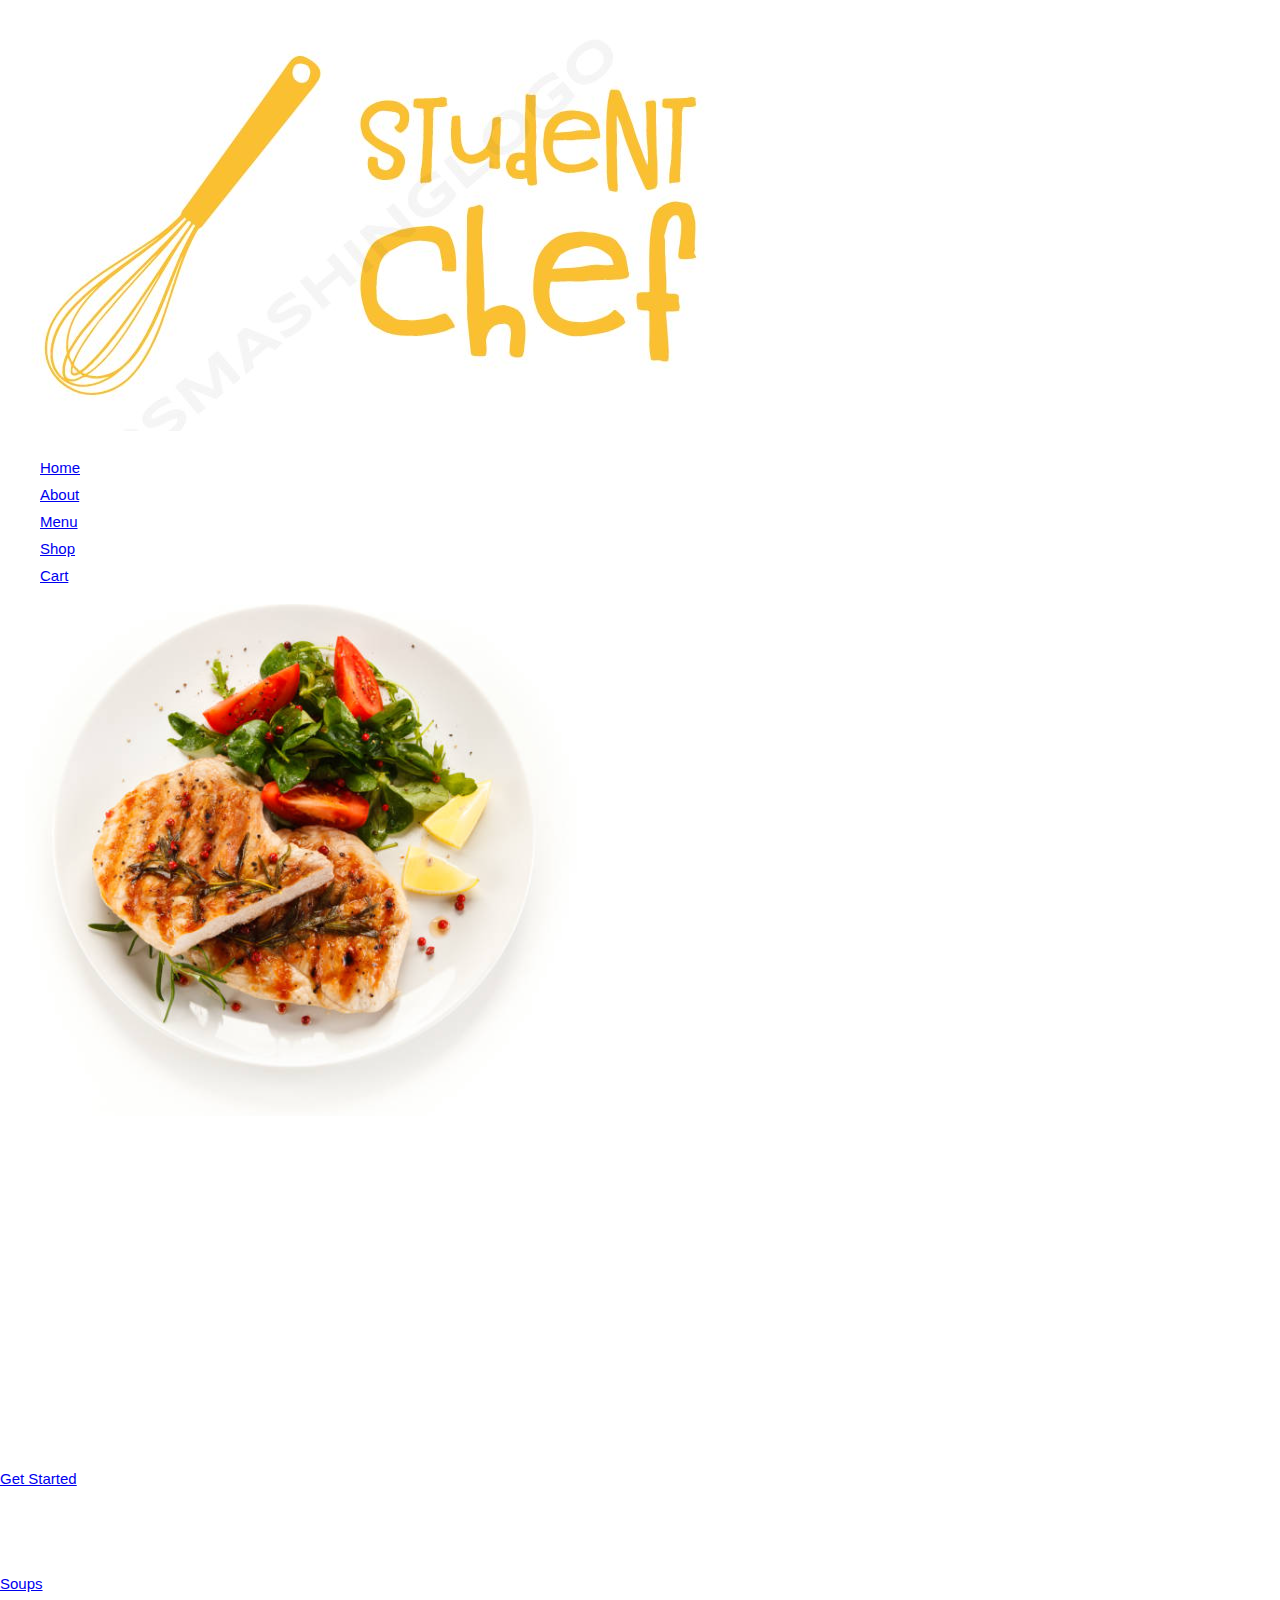
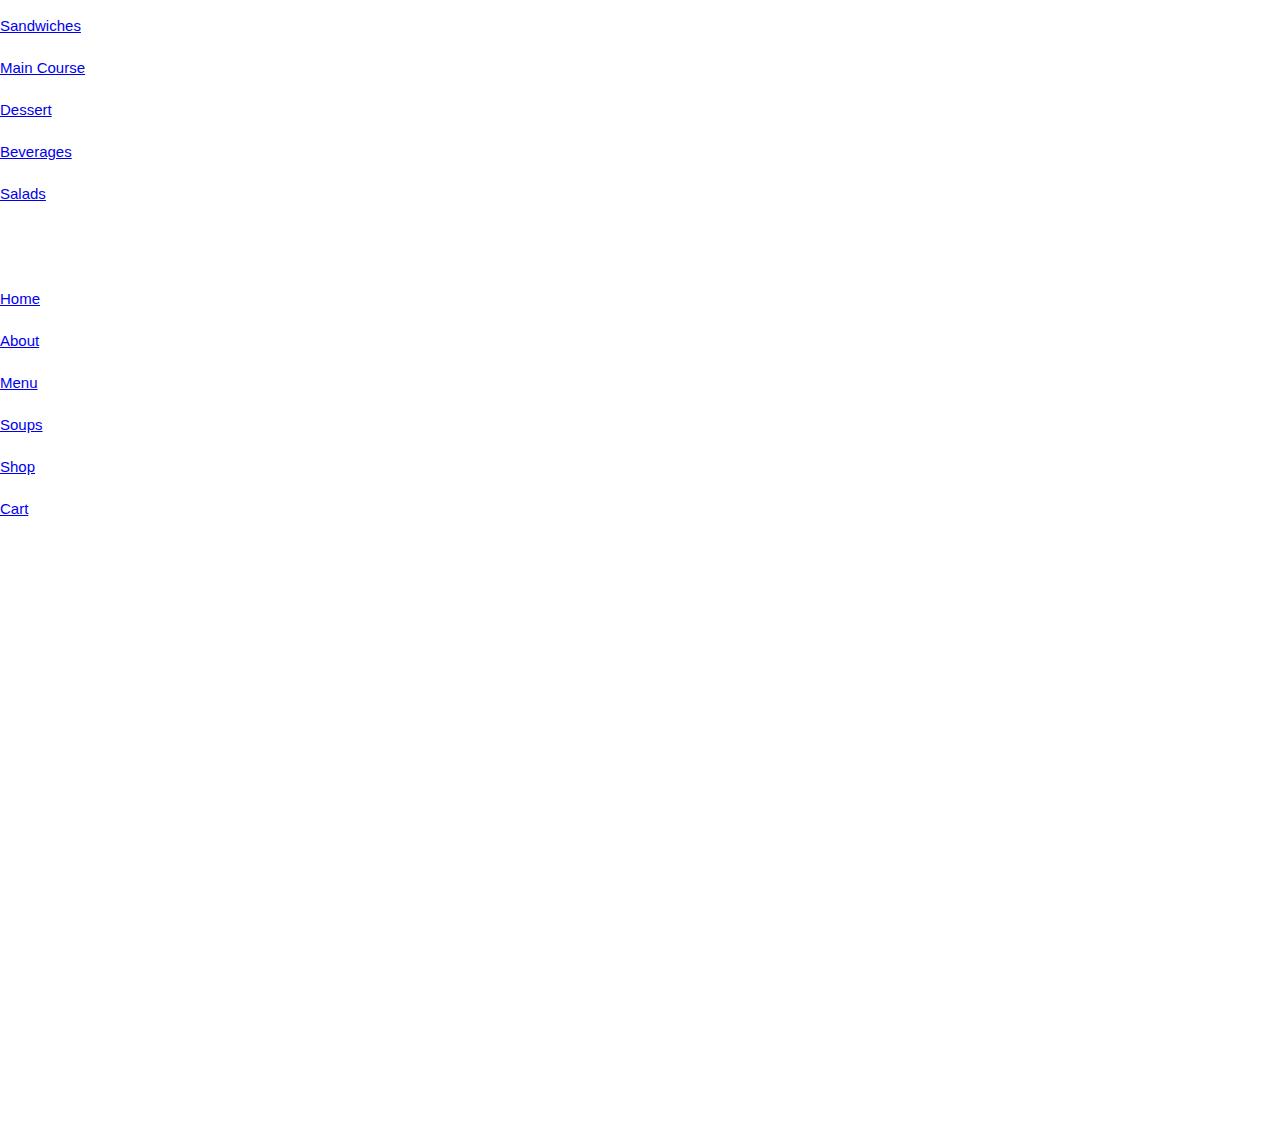
<file: about.html>
<!DOCTYPE html>
<html lang="en">
<head>
    <meta charset="UTF-8">
    <meta http-equiv="X-UA-Compatible" content="IE=edge">
    <meta name="viewport" content="width=device-width, initial-scale=1.0">
    <title>About</title>
    <link rel="stylesheet" href="style.css">
    <link rel="stylesheet" href="https://cdnjs.cloudflare.com/ajax/libs/font-awesome/6.1.1/css/all.min.css" integrity="sha512-KfkfwYDsLkIlwQp6LFnl8zNdLGxu9YAA1QvwINks4PhcElQSvqcyVLLD9aMhXd13uQjoXtEKNosOWaZqXgel0g==" crossorigin="anonymous" referrerpolicy="no-referrer" />
</head>
<body>
    <section id="Home">
        <nav>
            <div class="logo">
                <a href="index.html"><img src="image/logo.JPG"></a>
            </div>

            <ul>
                <li><a href="index.html">Home</a></li>
                <li><a href="about.html">About</a></li>
                <li><a href="categories.html">Menu</a></li>
                
                <li><a href="Shop.html">Shop</a></li>
                <li><a href="Checkout.html">Cart</a></li>
            </ul>

            <div class="icon">
                <a href="https://google.com/"><i class="fa-solid fa-magnifying-glass"></i></a>
                <a href="https://youtube.com/"><i class="fa-solid fa-heart"></i></a>
                <a href="Checkout.html"><i class="fa-solid fa-cart-shopping"></i></a>
            </div>
        </nav>
    </section>           

    <div class="about" id="About">
        <div class="about_main">

            <div class="image" style="padding-left: 10px;">
                <img src="image/Food-Plate.png">
            </div>

            <div class="about_text">
                <h1><span>About</span>Us</h1>
                <h3>Why Choose us?</h3>
                <p style="padding-right: 70px;">
                    While it may be tempting to live on junk food or grab a takeaway, it's important to stay healthy as a student. Not only will this keep you in tip top condition for studying and attending lectures, but will help your bank balance too!
<br><br>
                    Cooking meals from scratch every day might seem like a chore, but it doesn't have to be this way - just take a look at our student recipes guide, which has lots of ideas of quick, healthy meals that will keep you going throughout the day.<br><br>This doesn't mean you can't treat yourself to a meal out now and again, but is the best option in the long run.
                </p>
            </div>

        </div>

        <a href="categories.html" class="about_btn">Get Started</a>

    </div>
    

    <footer>
        <div class="footer_main">

            <div class="footer_tag">
                <h2>Menu</h2>
                <p><a href="soups.html">Soups</a></p>
                <p><a href="soups.html">Sandwiches</a></p>
                <p><a href="soups.html">Main Course</a></p>
                <p><a href="soups.html">Dessert</a></p>
                <p><a href="soups.html">Beverages</a></p>
                <p><a href="soups.html">Salads</a></p>
            </div>

            <div class="footer_tag">
                <h2>Quick Link</h2>
                <p><a href="index.html">Home</a></p>
                <p><a href="about.html">About</a></p>
                <p><a href="categories.html">Menu</a></p>
                <p><a href="soups.html">Soups</a></p>
                <p><a href="shop.html">Shop</a></p>
                <p><a href="Checkout.html">Cart</a></p>
            </div>

            <div class="footer_tag">
                <h2>Contact</h2>
                <p>+94 12 3456 789</p>
                <p>+94 25 5568456</p>
                <p>Tanu@gmail.com</p>
                <p>studentchef@gmail.com</p>
            </div>

            <div class="footer_tag">
                <h2>Shop</h2>
                <p>Cookbooks</p>
                <p>Mixers</p>
                <p>Spatula Sets</p>
                <p>Aprons</p>
            </div>

            <div class="footer_tag">
                <h2>Follows</h2>
                <a href="https://facebbok.com/"> <i class="fa-brands fa-facebook-f"></i></a>
                <a href="https://instagram.com/"><i class="fa-brands fa-instagram"></i></a>
                <a href="https://twitter.com/"><i class="fa-brands fa-twitter"></i></a>
                <a href="https://patreon.com/"><i class="fa-brands fa-patreon"></i></a>
            </div>
            <br>
            <br>
            <br>
</div></footer>


</body>
</html>
</file>
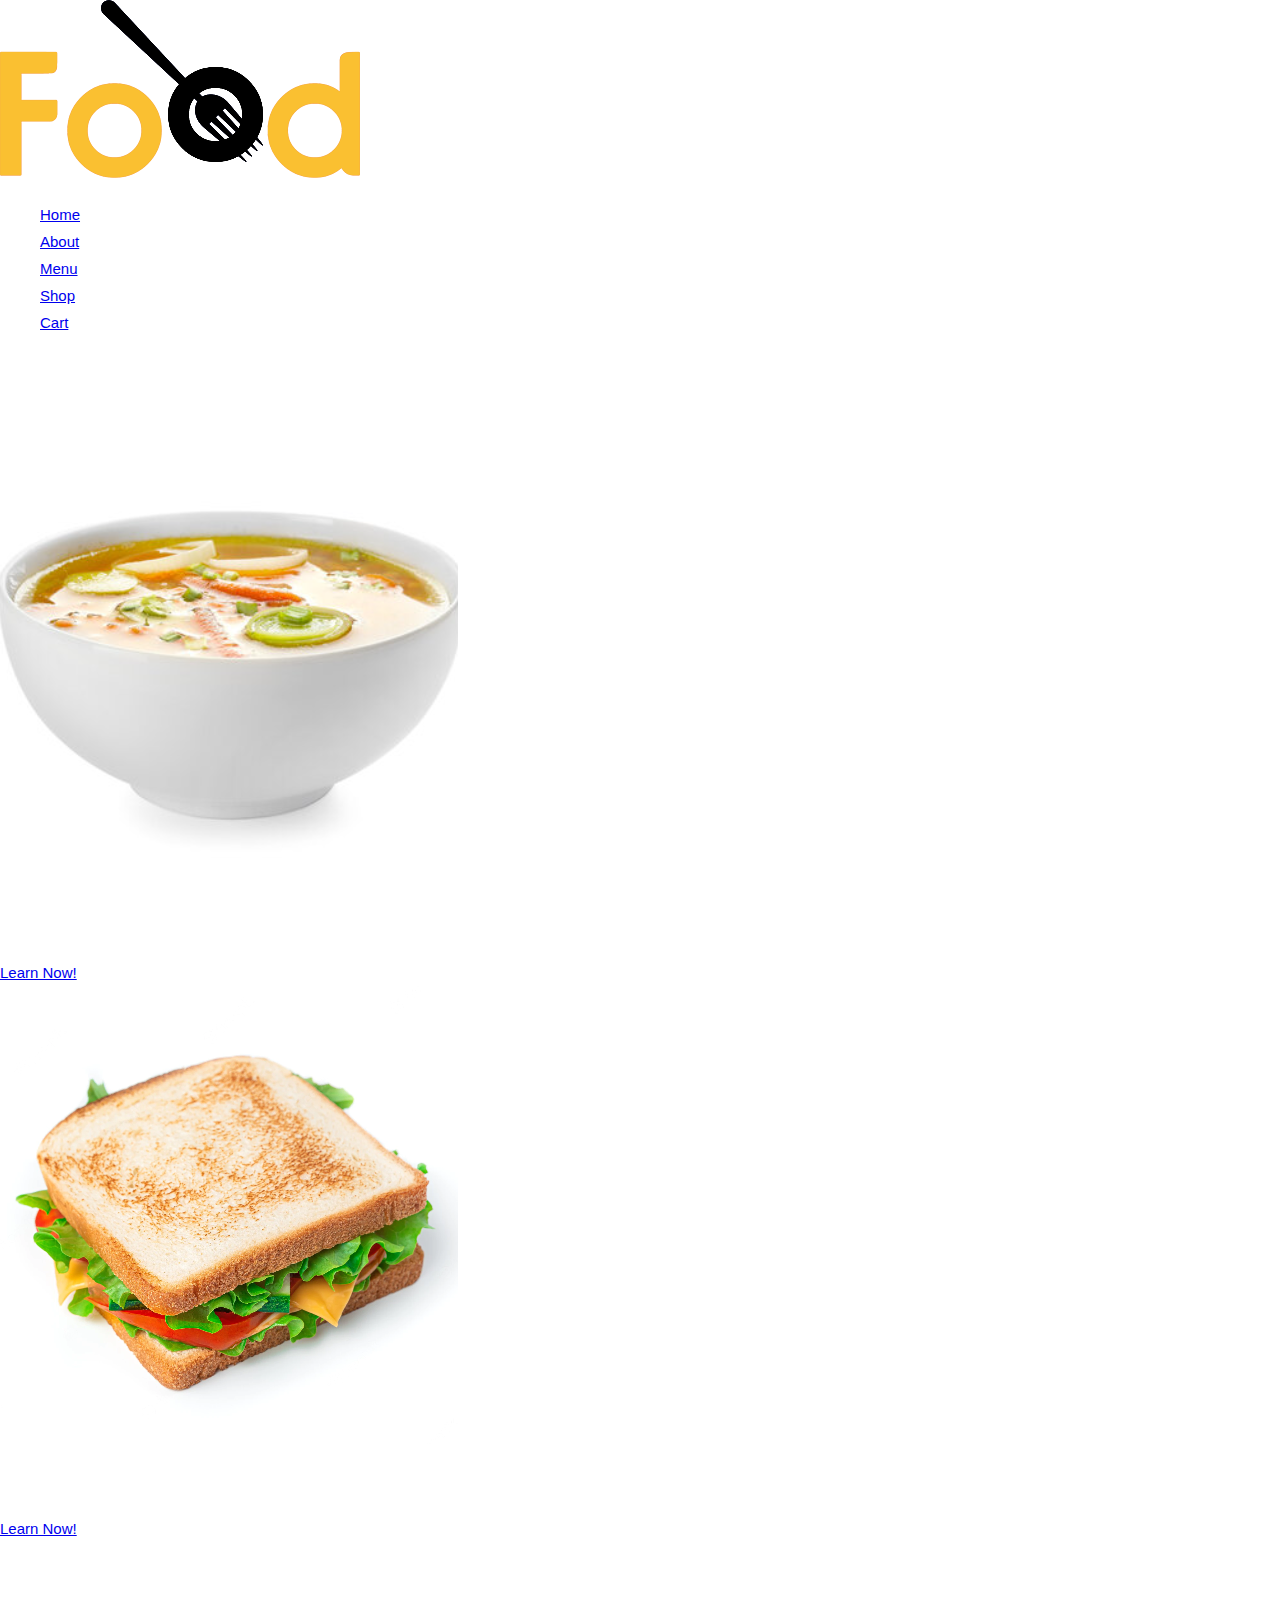
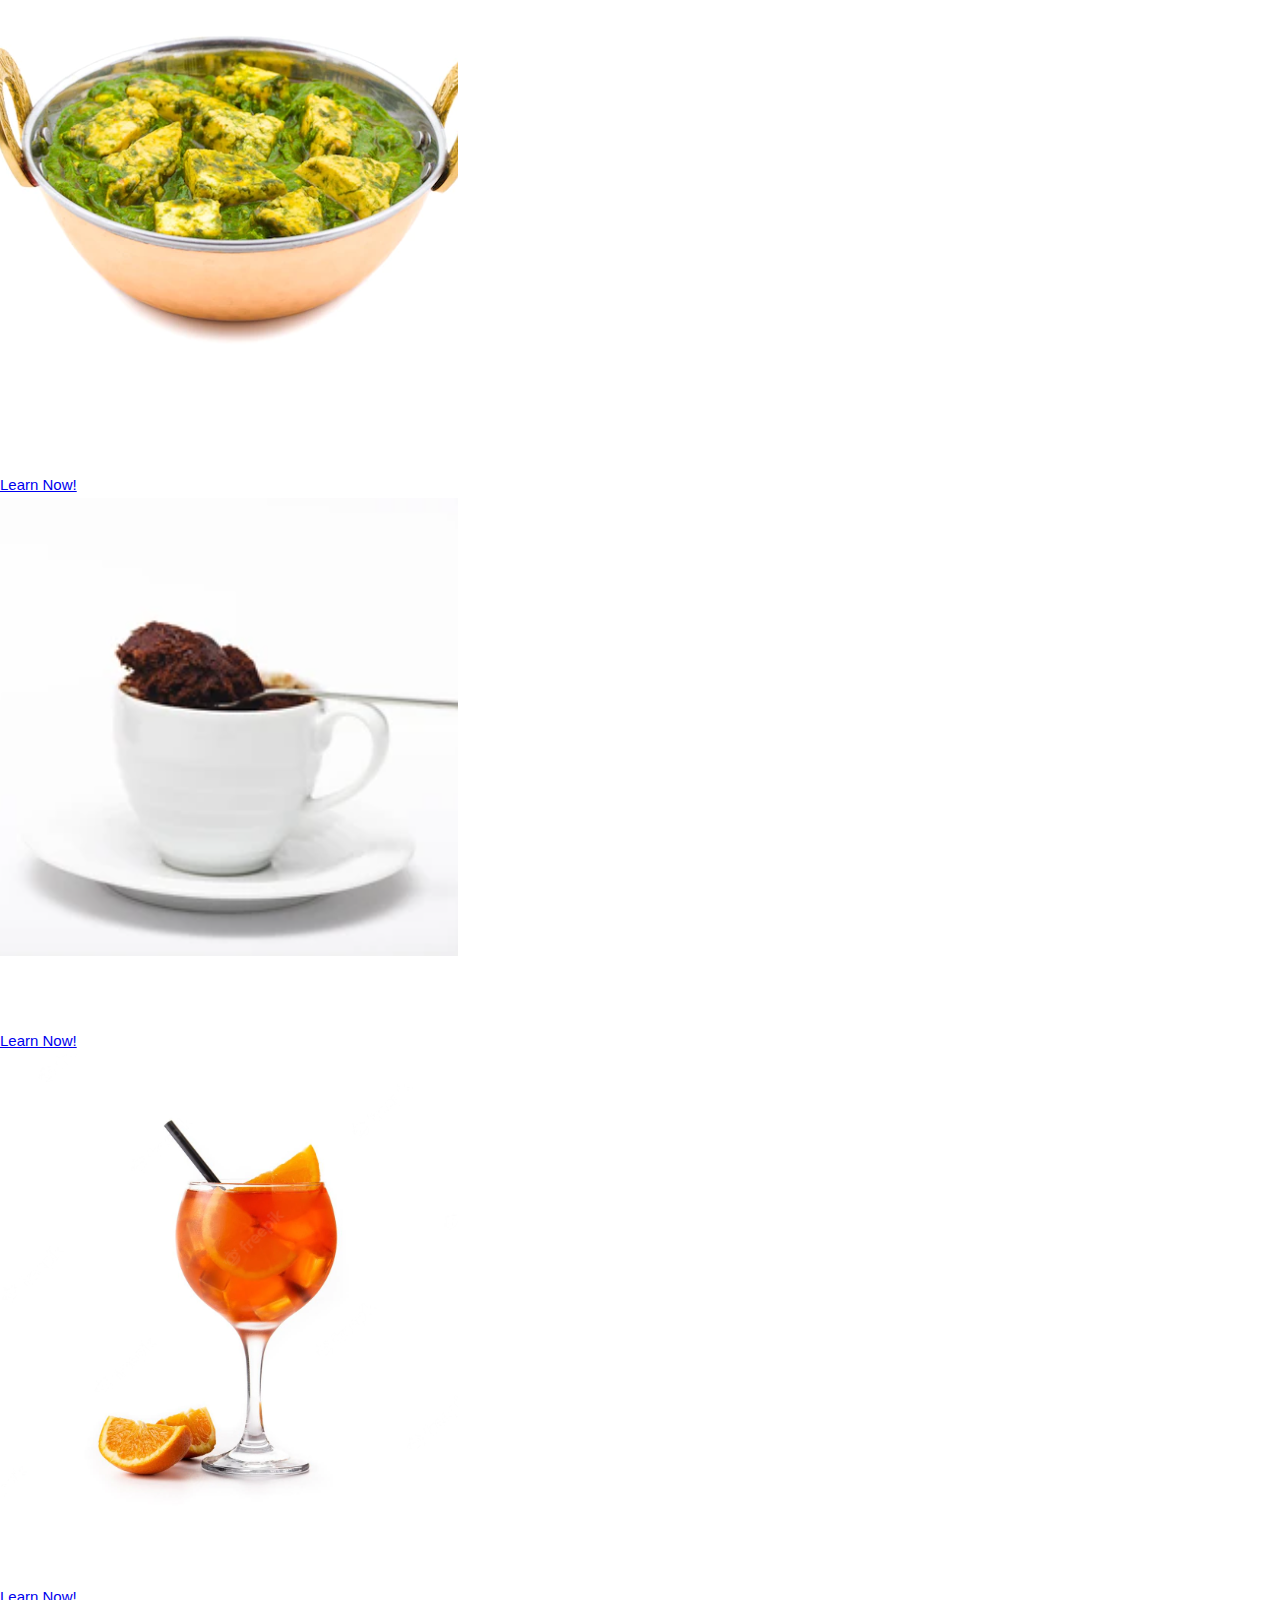
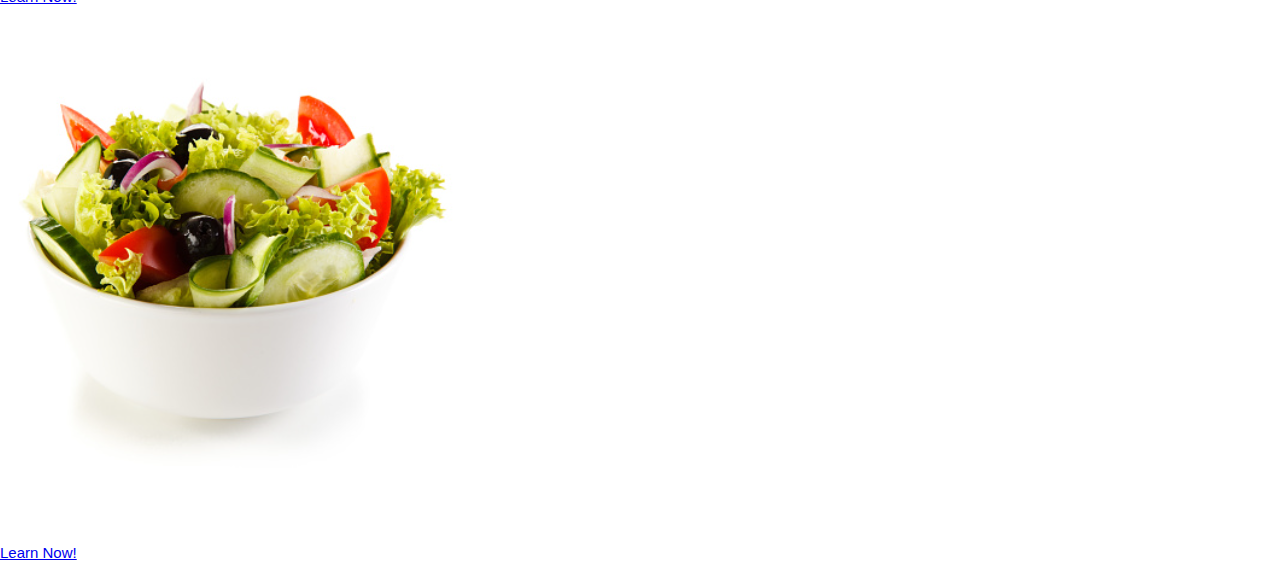
<file: categories.html>
<!DOCTYPE html>
<html lang="en">
<head>
    <meta charset="UTF-8">
    <meta http-equiv="X-UA-Compatible" content="IE=edge">
    <meta name="viewport" content="width=device-width, initial-scale=1.0">
    <title>Food Website</title>
    <link rel="stylesheet" href="style.css">
    <link rel="stylesheet" href="https://cdnjs.cloudflare.com/ajax/libs/font-awesome/6.1.1/css/all.min.css" integrity="sha512-KfkfwYDsLkIlwQp6LFnl8zNdLGxu9YAA1QvwINks4PhcElQSvqcyVLLD9aMhXd13uQjoXtEKNosOWaZqXgel0g==" crossorigin="anonymous" referrerpolicy="no-referrer" />
    
</head>
<body>

    <section id="Home">
        <nav>
            <div class="logo">
                <img src="image/logo.png">
            </div>

            <ul>
                <li><a href="index.html">Home</a></li>
                <li><a href="about.html">About</a></li>
                <li><a href="categories.html">Menu</a></li>
                <li><a href="Shop.html">Shop</a></li>
                <li><a href="Checkout.html">Cart</a></li>

            </ul>

            <div class="icon">
                <a href="https://google.com/"><i class="fa-solid fa-magnifying-glass"></i></a>
                <a href="https://youtube.com/"><i class="fa-solid fa-heart"></i></a>
                <a href="Checkout.html"><i class="fa-solid fa-cart-shopping"></i></a>
            </div>

        </nav>


    <div class="gallary" id="Gallary">
        <h1>Our<span>Menu</span></h1>

        <div class="gallary_image_box">
            <div class="gallary_image">
                <img src="image/gallary_1.jpg">

                <h3>Soups</h3>
                
                <a href="soups.html" class="gallary_btn">Learn Now!</a>
            </div>

            <div class="gallary_image">
                <img src="image/gallary_2.jpg">

                <h3>Sandwiches</h3>
                
                <a href="soups.html" class="gallary_btn">Learn Now!</a>
            </div>

            <div class="gallary_image">
                <img src="image/gallary_3.jpg">

                <h3>Main Course</h3>
                
                <a href="soups.html" class="gallary_btn">Learn Now!</a>
            </div>

            <div class="gallary_image">
                <img src="image/gallary_4.jpg">

                <h3>Dessert</h3>
               
                <a href="soups.html" class="gallary_btn">Learn Now!</a>
            </div>

            <div class="gallary_image">
                <img src="image/gallary_5.jpg">

                <h3>Bevrages</h3>
                
                <a href="soups.html" class="gallary_btn">Learn Now!</a>
            </div>

            <div class="gallary_image">
                <img src="image/gallary_6.jpg">

                <h3>Salads</h3>
                
                <a href="soups.html" class="gallary_btn">Learn Now!</a>
            </div>

        </div>

    </div>

   


</body>
</html>
</file>
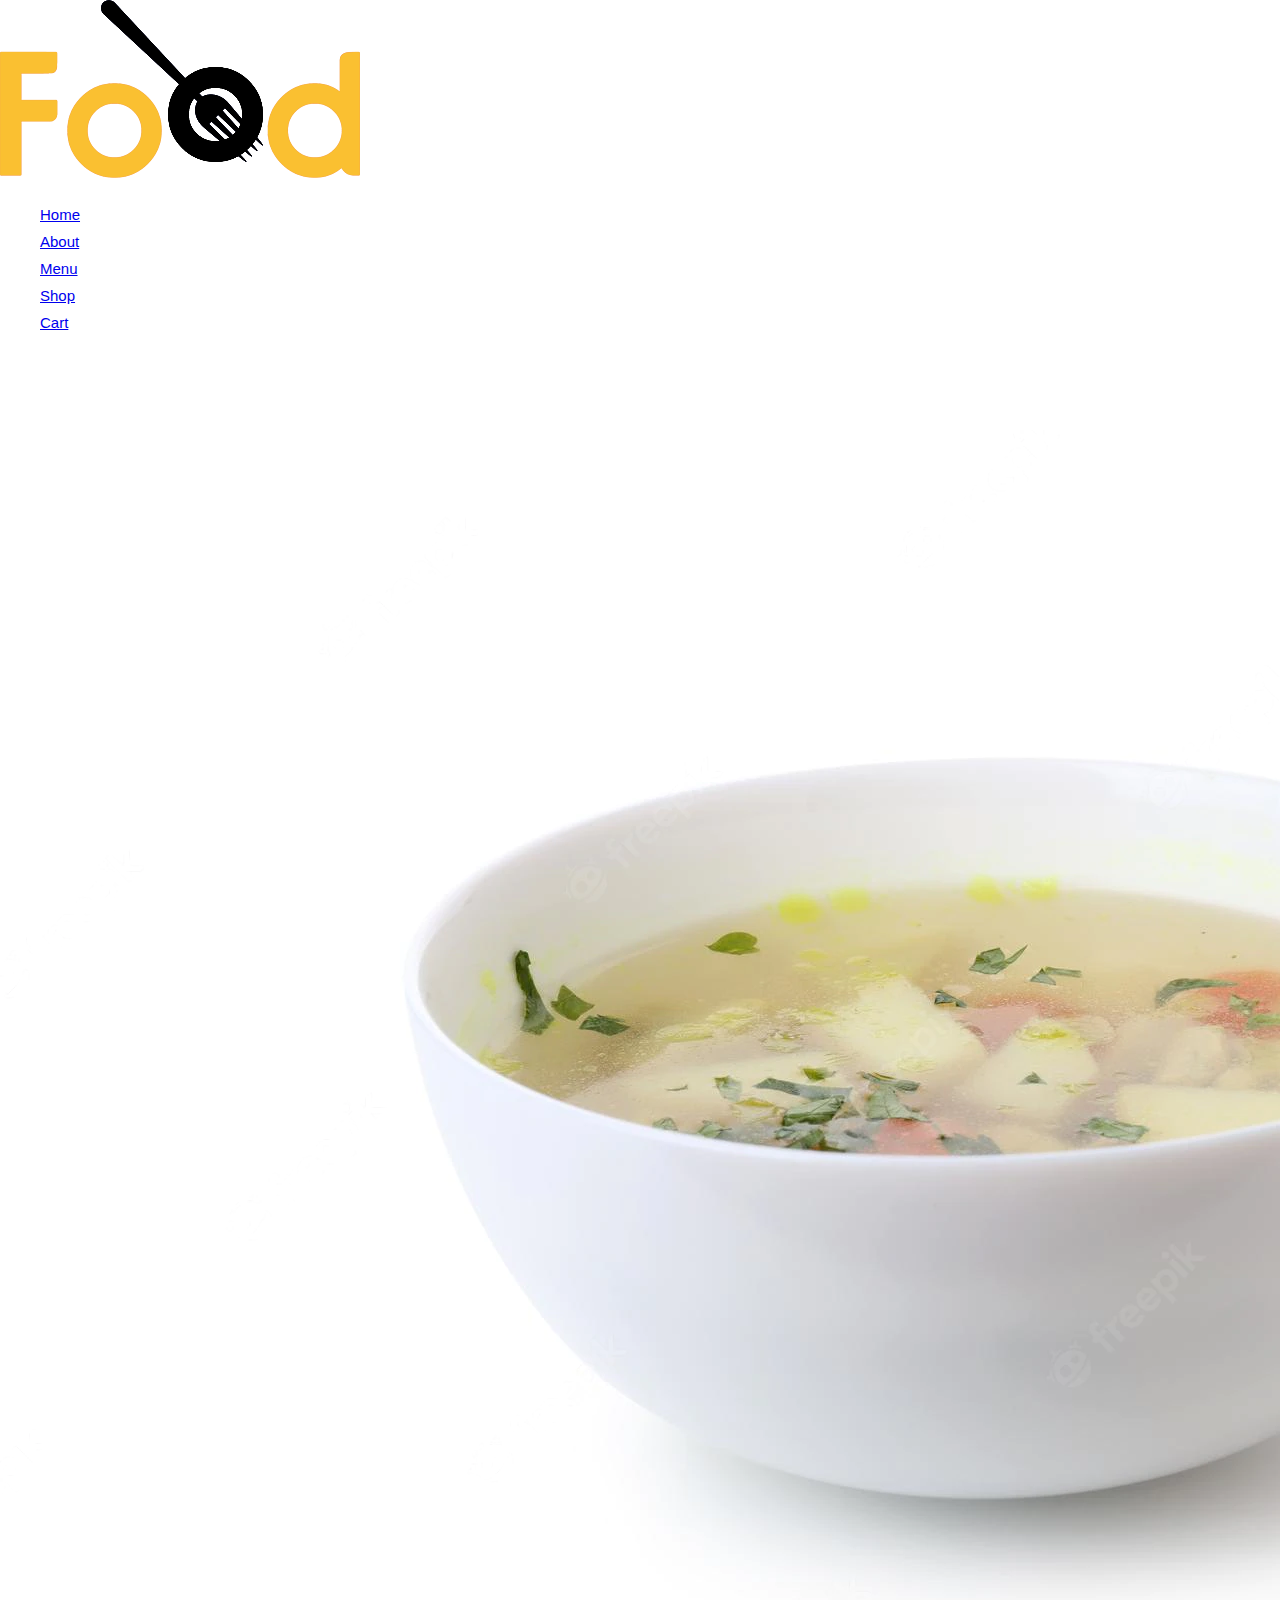
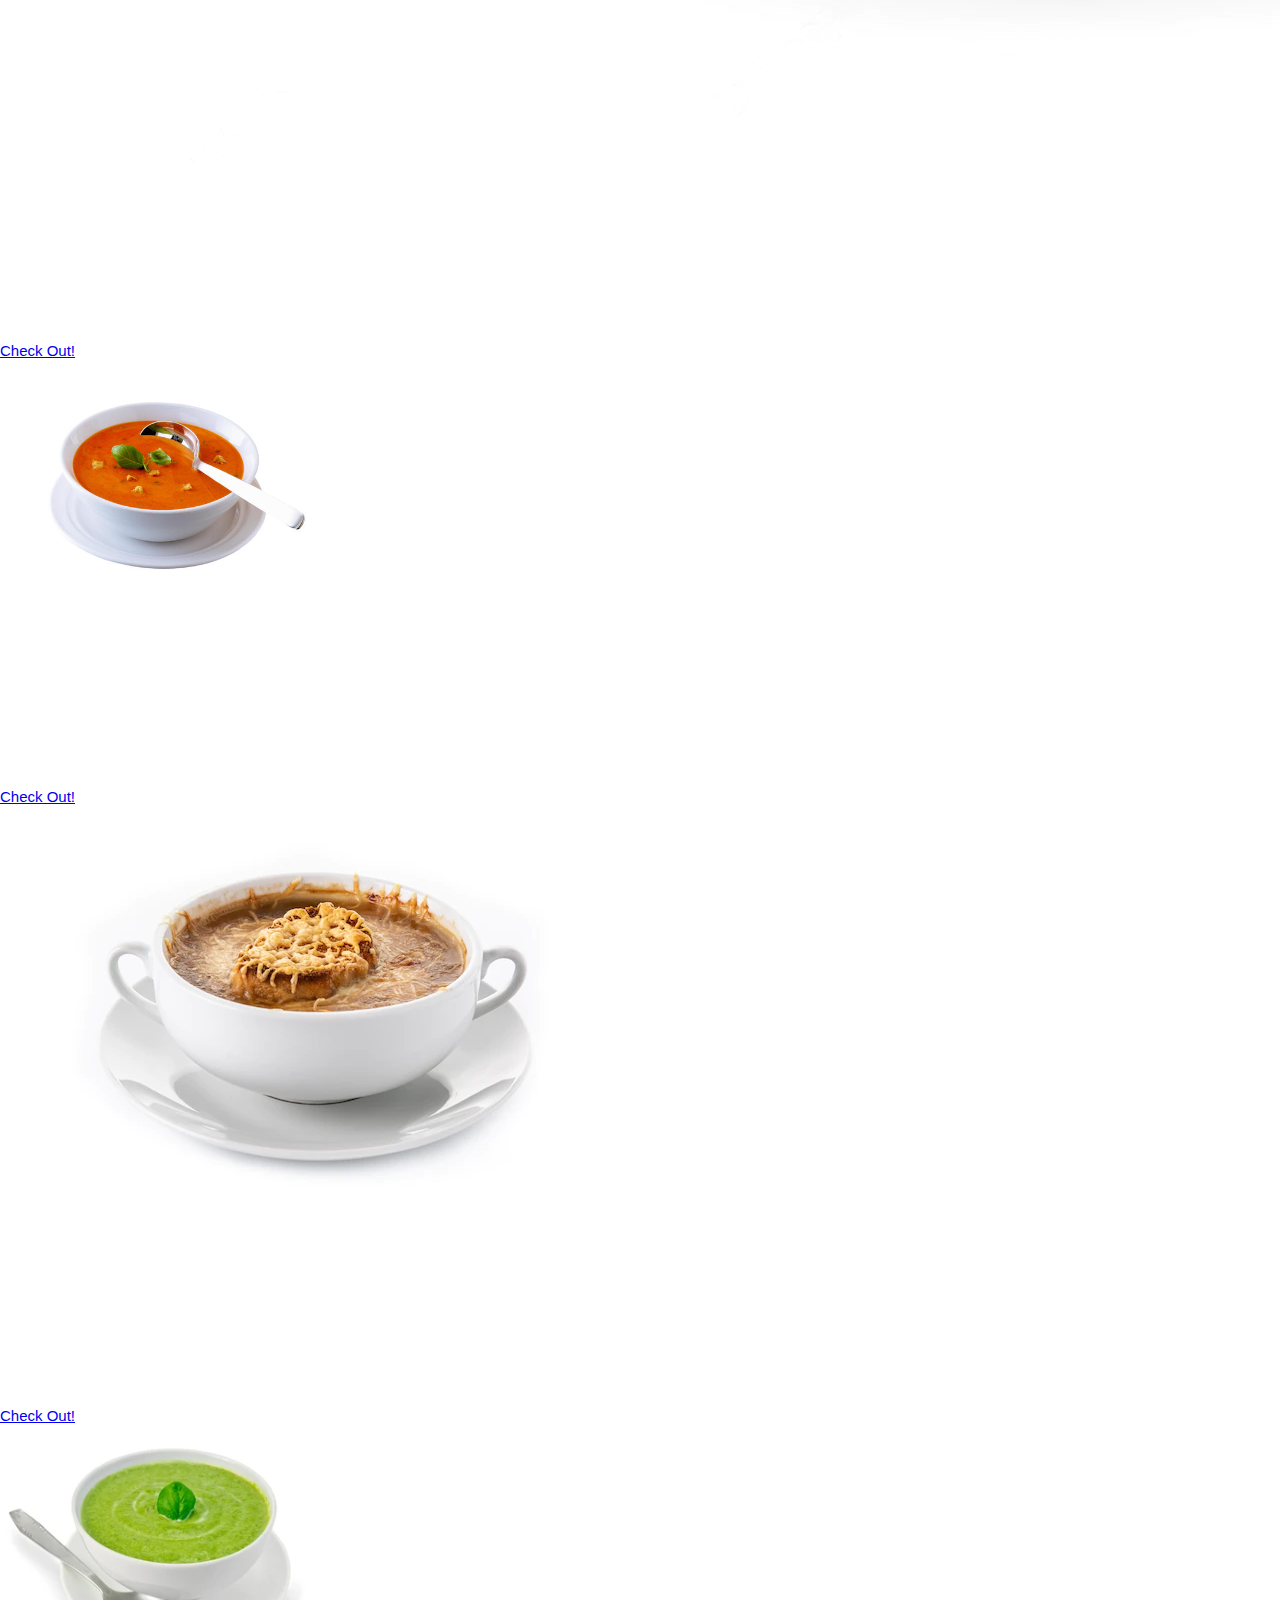
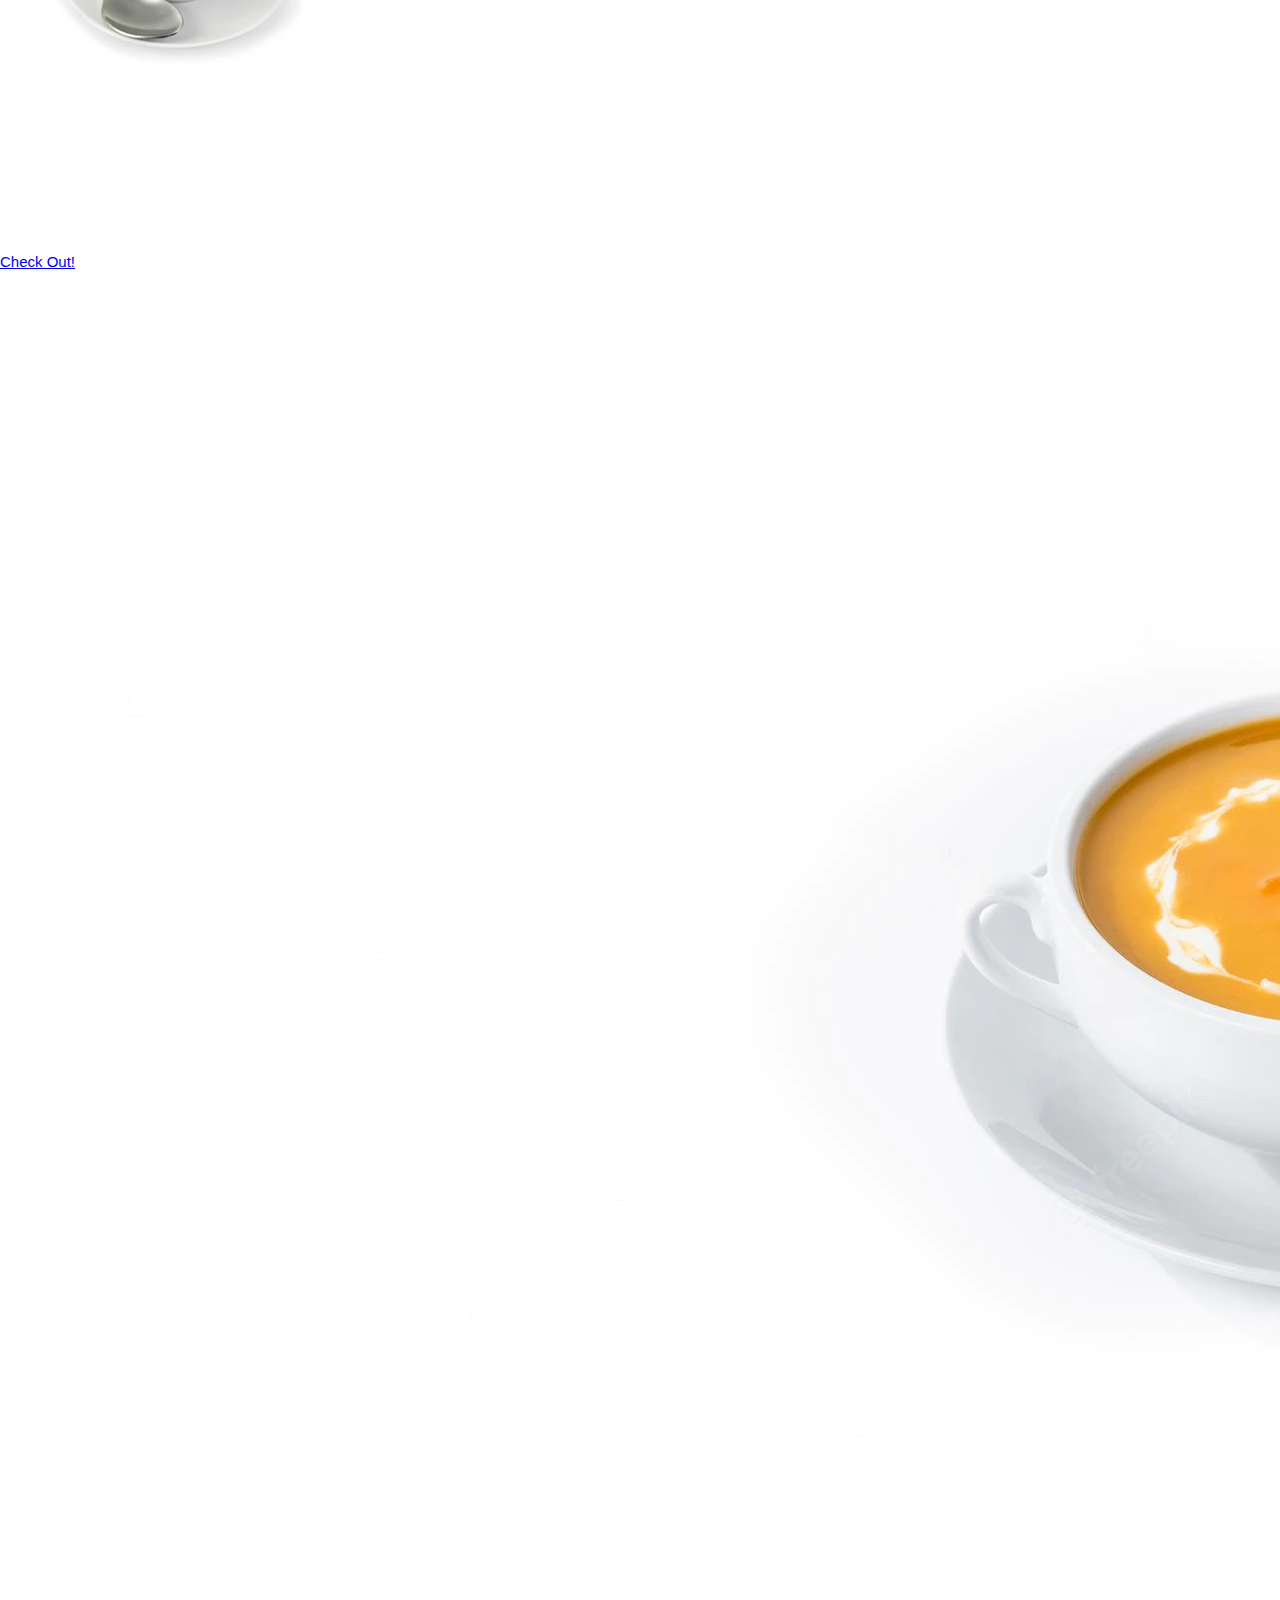
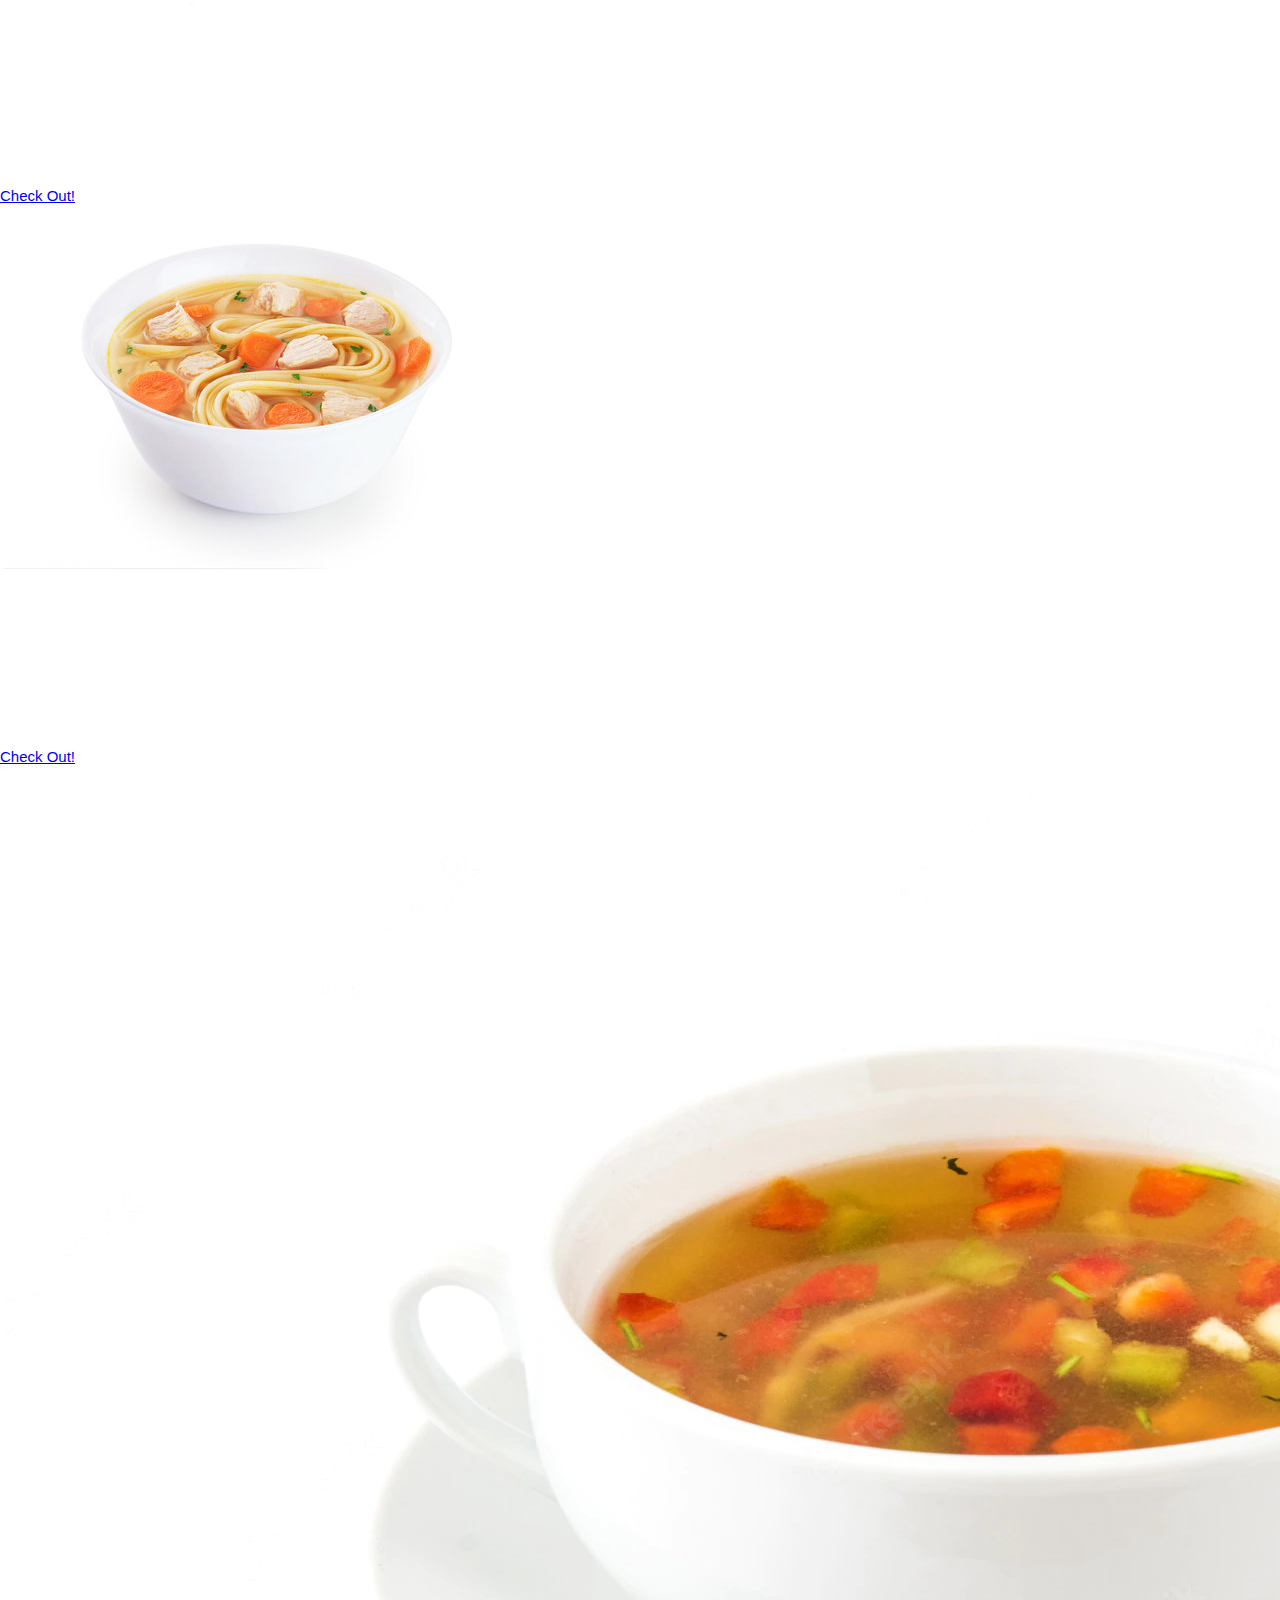
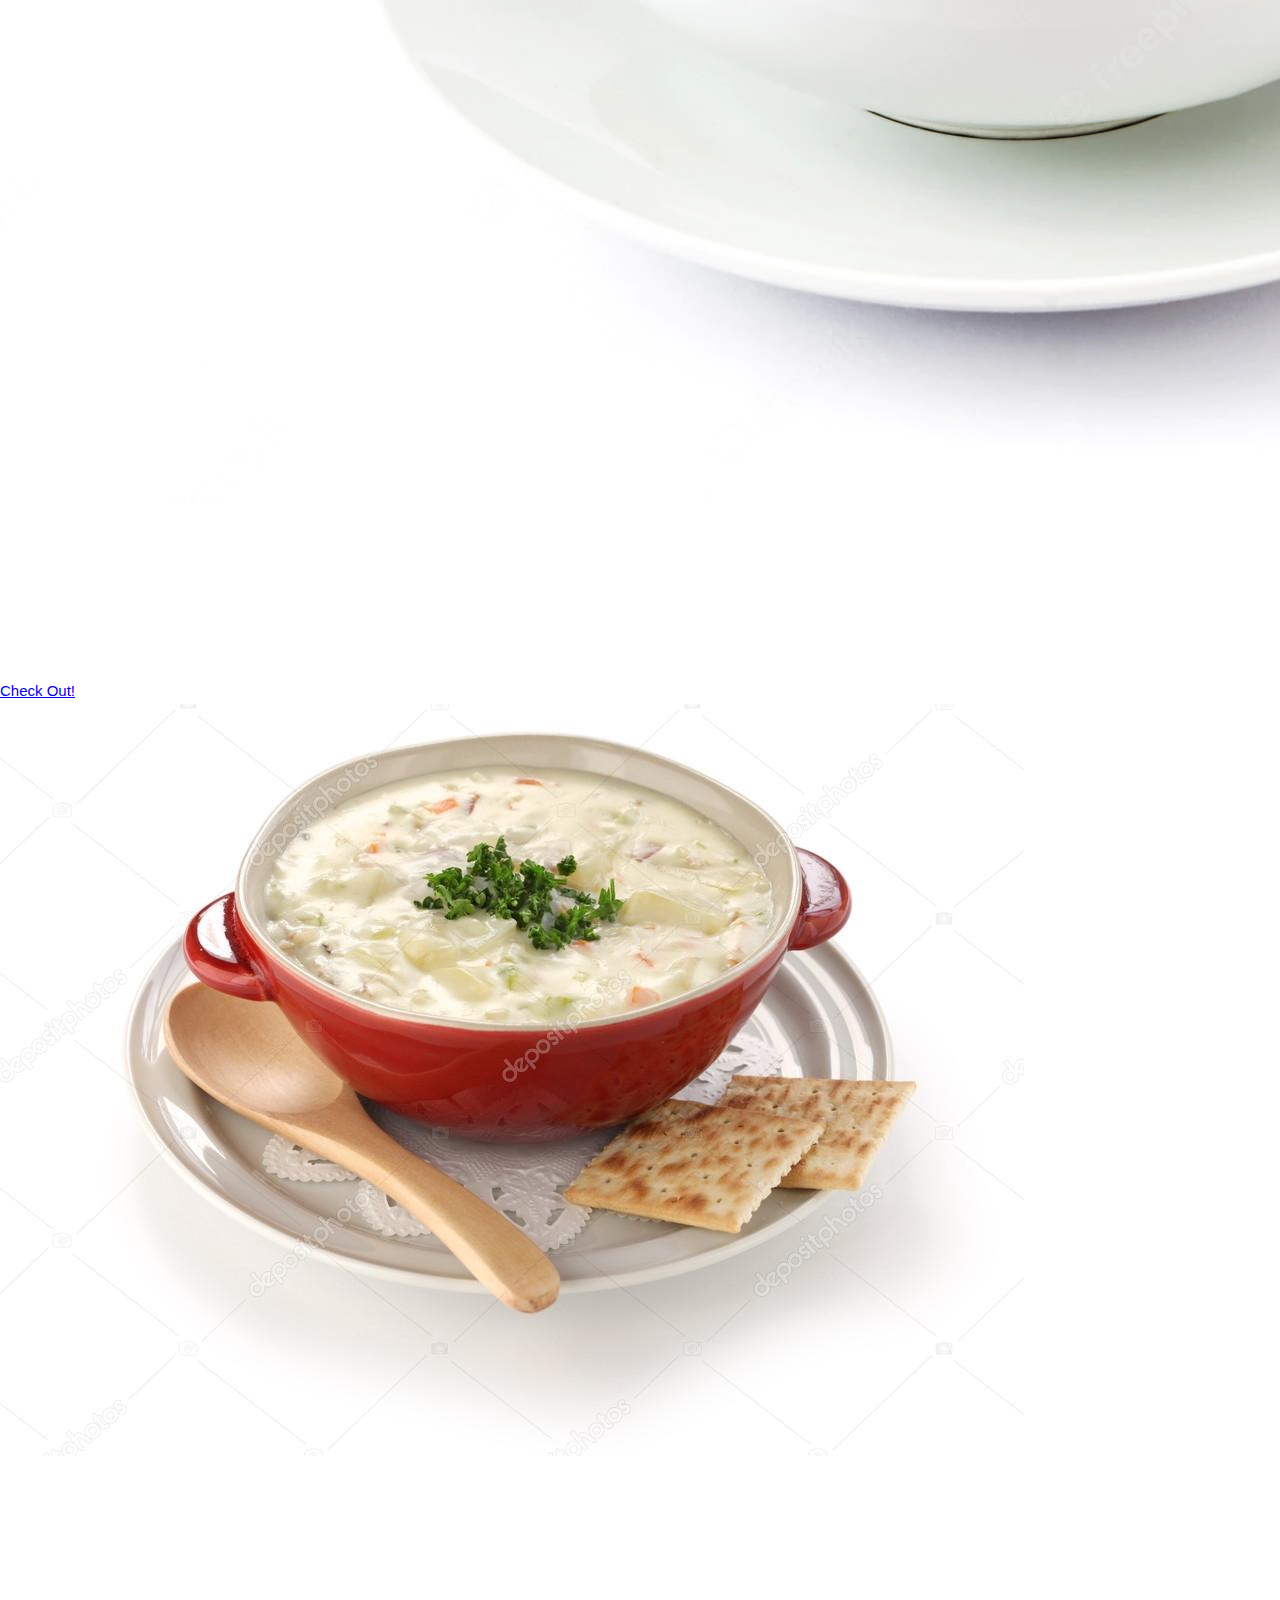
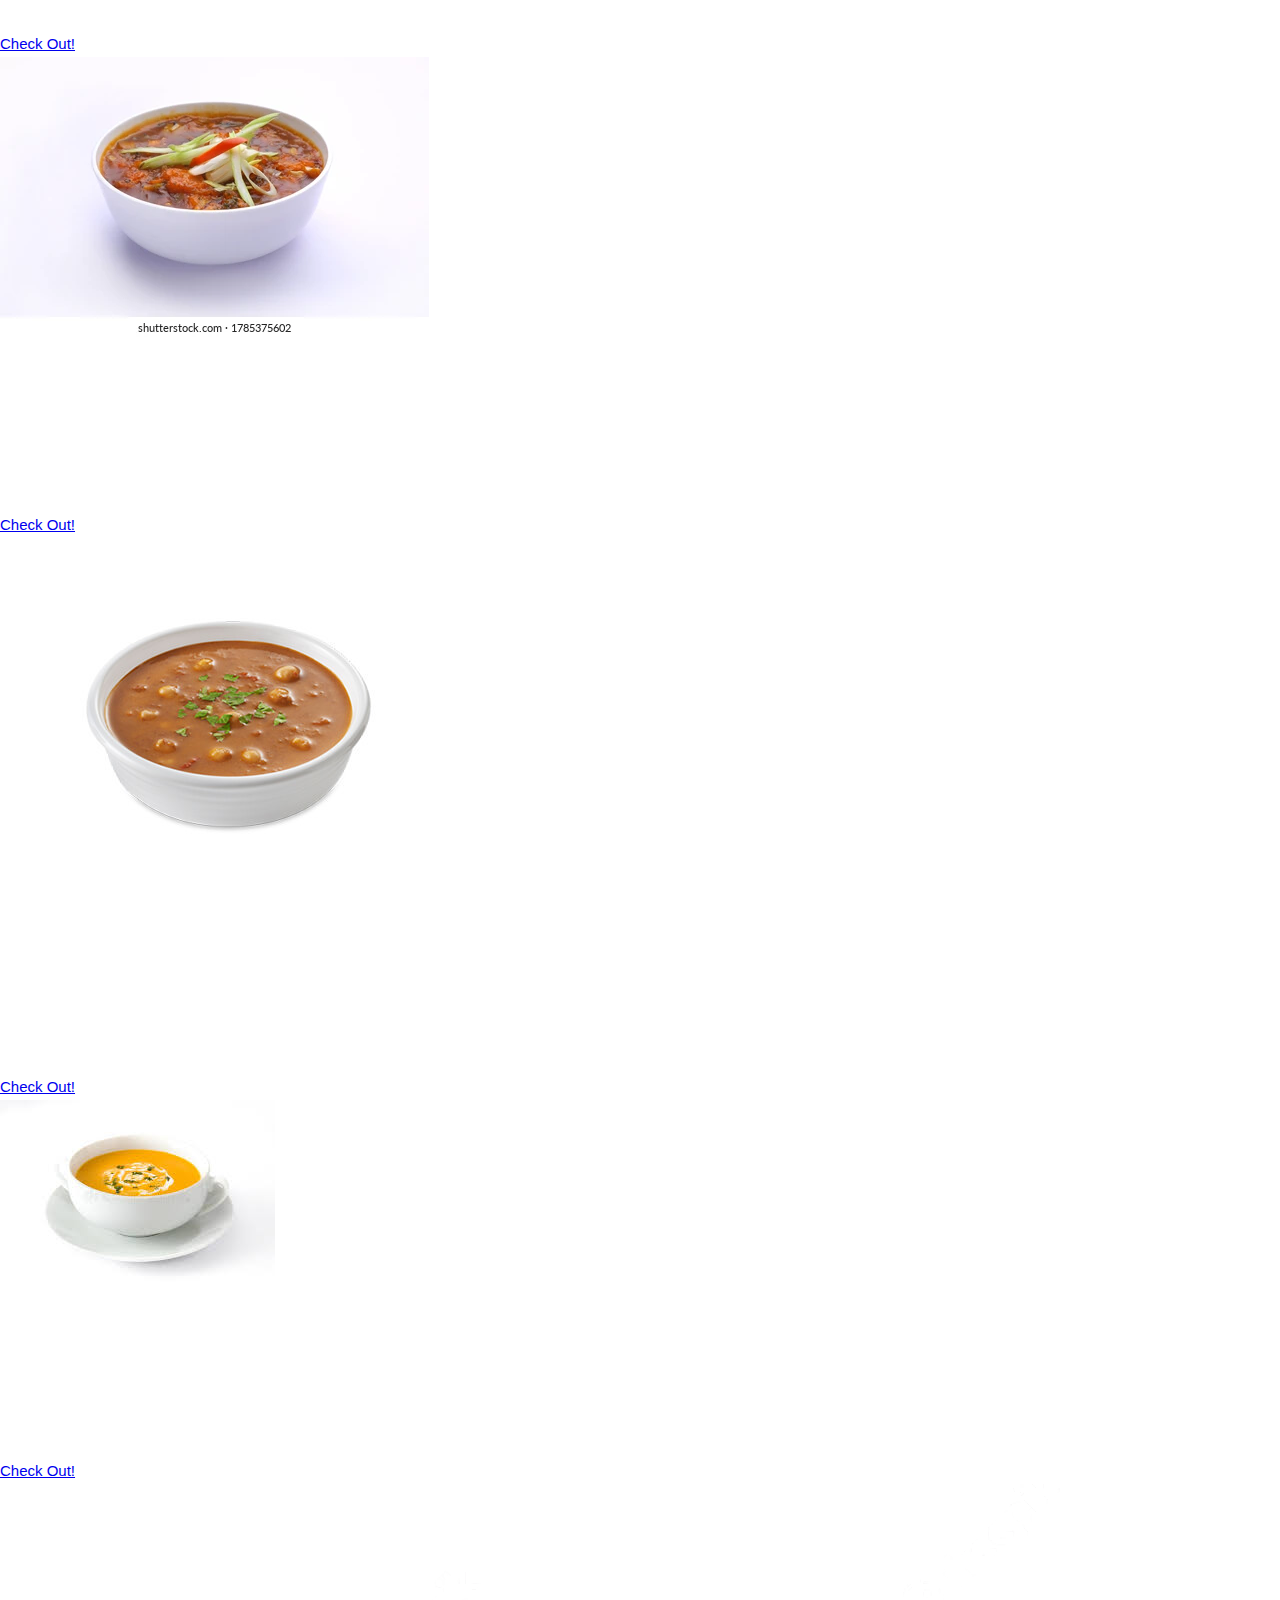
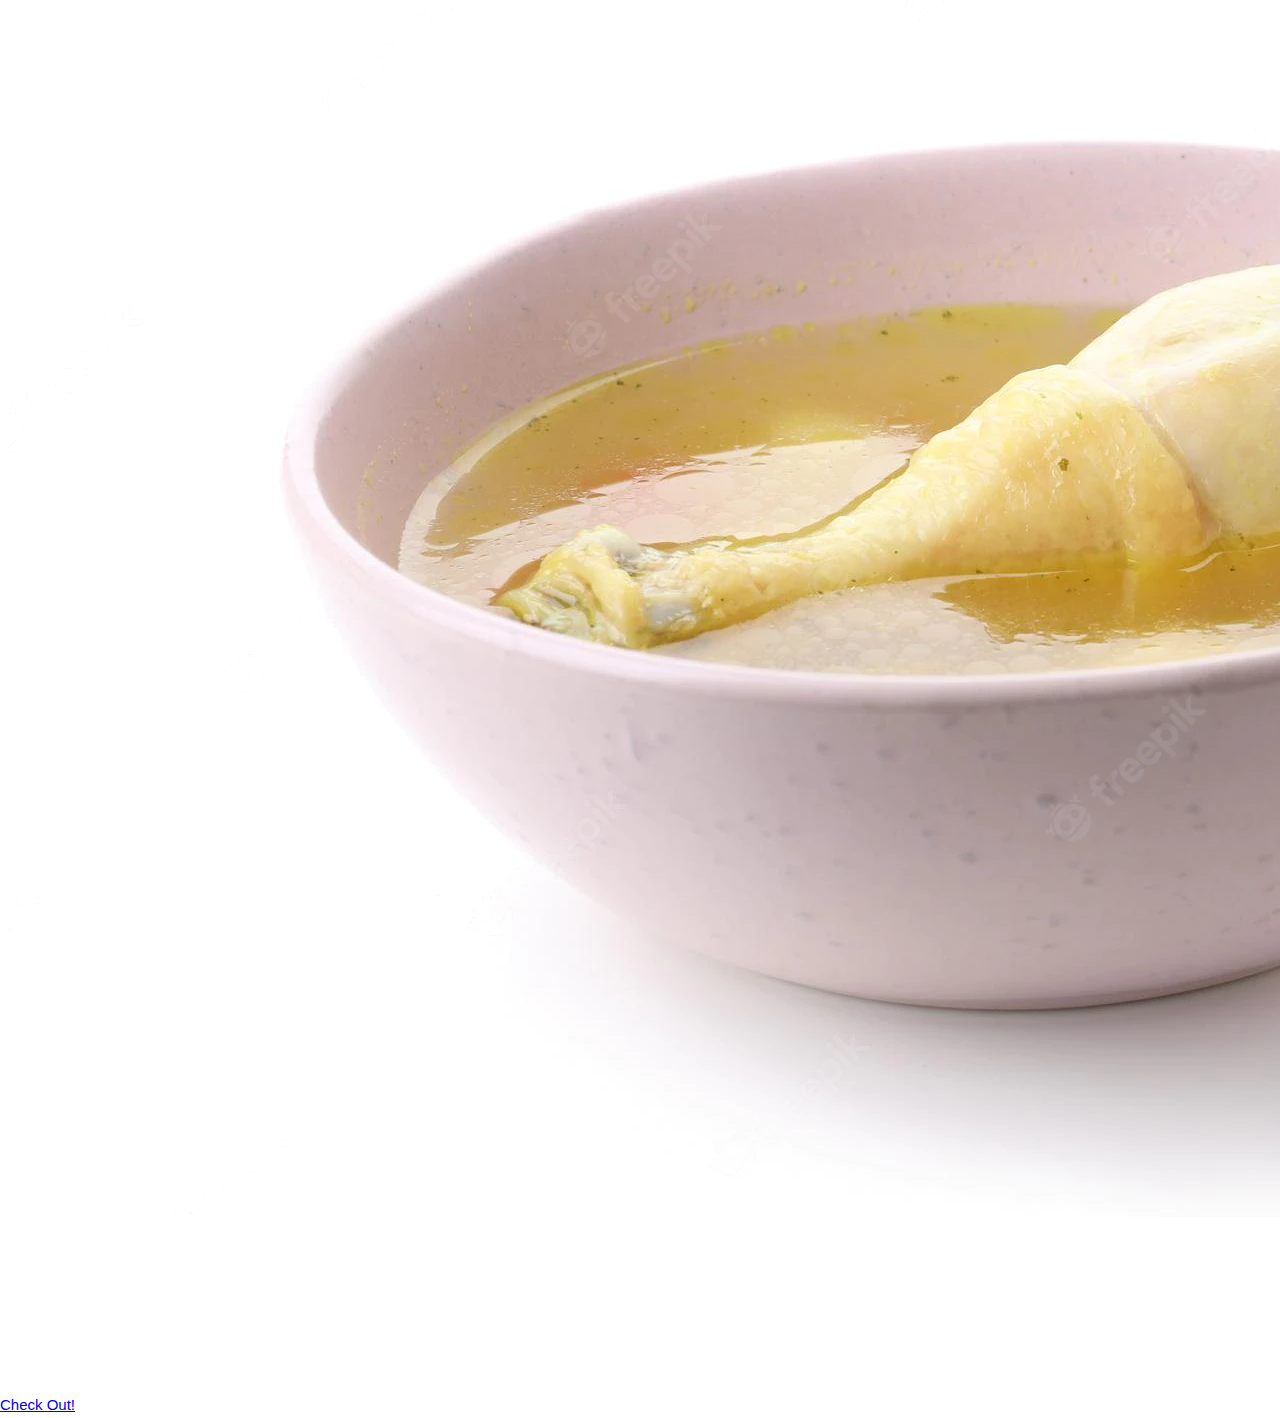
<file: soups.html>
<!DOCTYPE html>
<html lang="en">
<head>
    <meta charset="UTF-8">
    <meta http-equiv="X-UA-Compatible" content="IE=edge">
    <meta name="viewport" content="width=device-width, initial-scale=1.0">
    <title>Food Website</title>
    <link rel="stylesheet" href="style.css">
    <link rel="stylesheet" href="https://cdnjs.cloudflare.com/ajax/libs/font-awesome/6.1.1/css/all.min.css" integrity="sha512-KfkfwYDsLkIlwQp6LFnl8zNdLGxu9YAA1QvwINks4PhcElQSvqcyVLLD9aMhXd13uQjoXtEKNosOWaZqXgel0g==" crossorigin="anonymous" referrerpolicy="no-referrer" />
    
</head>
<body>

    <section id="Home">
        <nav>
            <div class="logo">
                <img src="image/logo.png">
            </div>

            <ul>
                <li><a href="index.html">Home</a></li>
                <li><a href="about.html">About</a></li>
                <li><a href="categories.html">Menu</a></li>
                <li><a href="Shop.html">Shop</a></li>
                <li><a href="Checkout.html">Cart</a></li>
            </ul>

            <div class="icon">
                <a href="https://google.com/"><i class="fa-solid fa-magnifying-glass"></i></a>
                <a href="https://youtube.com/"><i class="fa-solid fa-heart"></i></a>
                <a href="Checkout.html"><i class="fa-solid fa-cart-shopping"></i></a>
            </div>

        </nav>


<div class="menu" id="Menu">
    <h1>Quick<span>Soups!</span></h1>

    <div class="menu_box">
        <div class="menu_card">

            <div class="menu_image">
                <img src="image/vegclearsoup.jpg">
            </div>

            <div class="small_card">
                <i class="fa-solid fa-heart"></i>
            </div>

            <div class="menu_info">
                <h2>Veg Clear Soup</h2>
                <h5>All the veggies in one!</h5>
                <h3>Skill Level: 2</h3>
                <div class="menu_icon">
                    <i class="fa-solid fa-star"></i>
                    <i class="fa-solid fa-star"></i>
                    
                </div>
                <a href="tomato_soup.html" class="menu_btn">Check Out!</a>
            </div>

        </div> 
        
        <div class="menu_card">

            <div class="menu_image">
                <img src="image/tomatosoup.jpg">
            </div>

            <div class="small_card">
                <i class="fa-solid fa-heart"></i>
            </div>

            <div class="menu_info">
                <h2>Tomato Soup</h2>
                <h5>
                   Juicy tomatoes marries smooth cream.
                </h5>
                <h3>Skill Level: 4</h3>
                <div class="menu_icon">
                    <i class="fa-solid fa-star"></i>
                    <i class="fa-solid fa-star"></i>
                    <i class="fa-solid fa-star"></i>
                    <i class="fa-solid fa-star"></i>
                    
                </div>
                <a href="tomato_soup.html" class="menu_btn">Check Out!</a>
            </div>

        </div> 

        <div class="menu_card">

            <div class="menu_image">
                <img src="image/onionsoup.jpg">
            </div>

            <div class="small_card">
                <i class="fa-solid fa-heart"></i>
            </div>

            <div class="menu_info">
                <h2>Onion Soup</h2>
                <h5>
                   Crunchy and cute and c(q)uick!
                </h5>
                <h3>Skill Level: 5</h3>
                <div class="menu_icon">
                    <i class="fa-solid fa-star"></i>
                    <i class="fa-solid fa-star"></i>
                    <i class="fa-solid fa-star"></i>
                    <i class="fa-solid fa-star"></i>
                    <i class="fa-solid fa-star"></i>
                </div>
                <a href="tomato_soup.html" class="menu_btn">Check Out!</a>
            </div>

        </div> 

        <div class="menu_card">

            <div class="menu_image">
                <img src="image/spinachsoup.jpg">
            </div>

            <div class="small_card">
                <i class="fa-solid fa-heart"></i>
            </div>

            <div class="menu_info">
                <h2>Spinach Soup</h2>
                <h5>
                    Drink your greens!
                </h5>
                <h3>Skill Level: 1</h3>
                <div class="menu_icon">
                    <i class="fa-solid fa-star"></i>
                    
                </div>
                <a href="tomato_soup.html" class="menu_btn">Check Out!</a>
            </div>

        </div> 

        <div class="menu_card">

            <div class="menu_image">
                <img src="image/carrotsoup.jpg">
            </div>

            <div class="small_card">
                <i class="fa-solid fa-heart"></i>
            </div>

            <div class="menu_info">
                <h2>Carrot Soup</h2>
                <h5>
                   Perfect for fall evenings. 
                </h5>
                <h3>Skill Level: 2</h3>
                <div class="menu_icon">
                    <i class="fa-solid fa-star"></i>
                    <i class="fa-solid fa-star"></i>
                </div>
                <a href="tomato_soup.html" class="menu_btn">Check Out!</a>
            </div>

        </div> 

        <div class="menu_card">

            <div class="menu_image">
                <img src="image/noodlesoup.jpg">
            </div>

            <div class="small_card">
                <i class="fa-solid fa-heart"></i>
            </div>

            <div class="menu_info">
                <h2>Noodle Soup</h2>
                <h5>
                    Two dishes in one.
                </h5>
                <h3>Skill Level: 3</h3>
                <div class="menu_icon">
                    <i class="fa-solid fa-star"></i>
                    <i class="fa-solid fa-star"></i>
                    <i class="fa-solid fa-star"></i>
                    
                </div>
                <a href="tomato_soup.html" class="menu_btn">Check Out!</a>
            </div>

        </div> 

        <div class="menu_card">

            <div class="menu_image">
                <img src="image/minestrone.jpg">
            </div>

            <div class="small_card">
                <i class="fa-solid fa-heart"></i>
            </div>

            <div class="menu_info">
                <h2>Minestrone</h2>
                <h5>
                   I don't know this one
                </h5>
                <h3>Skill Level: 5</h3>
                <div class="menu_icon">
                    <i class="fa-solid fa-star"></i>
                    <i class="fa-solid fa-star"></i>
                    <i class="fa-solid fa-star"></i>
                    <i class="fa-solid fa-star"></i>
                    <i class="fa-solid fa-star"></i>
                </div>
                <a href="tomato_soup.html" class="menu_btn">Check Out!</a>
            </div>

        </div> 

        <div class="menu_card">

            <div class="menu_image">
                <img src="image/clamchowder.jpg">
            </div>

            <div class="small_card">
                <i class="fa-solid fa-heart"></i>
            </div>

            <div class="menu_info">
                <h2>Clam Chowder</h2>
                <h5>
                 An abomination in God's name
                </h5>
                <h3>Skill Level: 4</h3>
                <div class="menu_icon">
                    <i class="fa-solid fa-star"></i>
                    <i class="fa-solid fa-star"></i>
                    <i class="fa-solid fa-star"></i>
                    <i class="fa-solid fa-star"></i>
                    
                </div>
                <a href="tomato_soup.html" class="menu_btn">Check Out!</a>
            </div>

        </div> 

        <div class="menu_card">

            <div class="menu_image">
                <img src="image/manchowsoup.jpg">
            </div>

            <div class="small_card">
                <i class="fa-solid fa-heart"></i>
            </div>

            <div class="menu_info">
                <h2>Manchow Soup</h2>
                <h5>
                  Love the Chinese for this.
                </h5>
                <h3>Skill Level: 1</h3>
                <div class="menu_icon">
                    <i class="fa-solid fa-star"></i>
                    
                </div>
                <a href="tomato_soup.html" class="menu_btn">Check Out!</a>
            </div>

        </div> 

        <div class="menu_card">

            <div class="menu_image">
                <img src="image/lentilsoup.jpg">
            </div>

            <div class="small_card">
                <i class="fa-solid fa-heart"></i>
            </div>

            <div class="menu_info">
                <h2>Lentil Soup</h2>
                <h5>
                    Daal hai yeh
                </h5>
                <h3>Skill Level: 1</h3>
                <div class="menu_icon">
                    <i class="fa-solid fa-star"></i>
                
                </div>
                <a href="tomato_soup.html" class="menu_btn">Check Out!</a>
            </div>

        </div> 

        <div class="menu_card">

            <div class="menu_image">
                <img src="image/pumpkinsoup.jpg">
            </div>

            <div class="small_card">
                <i class="fa-solid fa-heart"></i>
            </div>

            <div class="menu_info">
                <h2>Pumpkin Soup</h2>
                <h5>
                Mummy banati thi yeh roz.
                </h5>
                <h3>Skill Level: 3</h3>
                <div class="menu_icon">
                    <i class="fa-solid fa-star"></i>
                    <i class="fa-solid fa-star"></i>
                    <i class="fa-solid fa-star"></i>
                    
                </div>
                <a href="tomato_soup.html" class="menu_btn">Check Out!</a>
            </div>

        </div> 

        <div class="menu_card">

            <div class="menu_image">
                <img src="image/chickensoup.jpg">
            </div>

            <div class="small_card">
                <i class="fa-solid fa-heart"></i>
            </div>

            <div class="menu_info">
                <h2>Chicken Soup</h2>
                <h5>
                    Chicken soup for the soul! 
                </h5>
                <h3>Skill Level: 2</h3>
                <div class="menu_icon">
                    <i class="fa-solid fa-star"></i>
                    <i class="fa-solid fa-star"></i>
                   
                </div>
                <a href="tomato_soup.html" class="menu_btn">Check Out!</a>
            </div>

        </div> 
        
    </div>

</div>
</section>
</body>
</html>
</file>
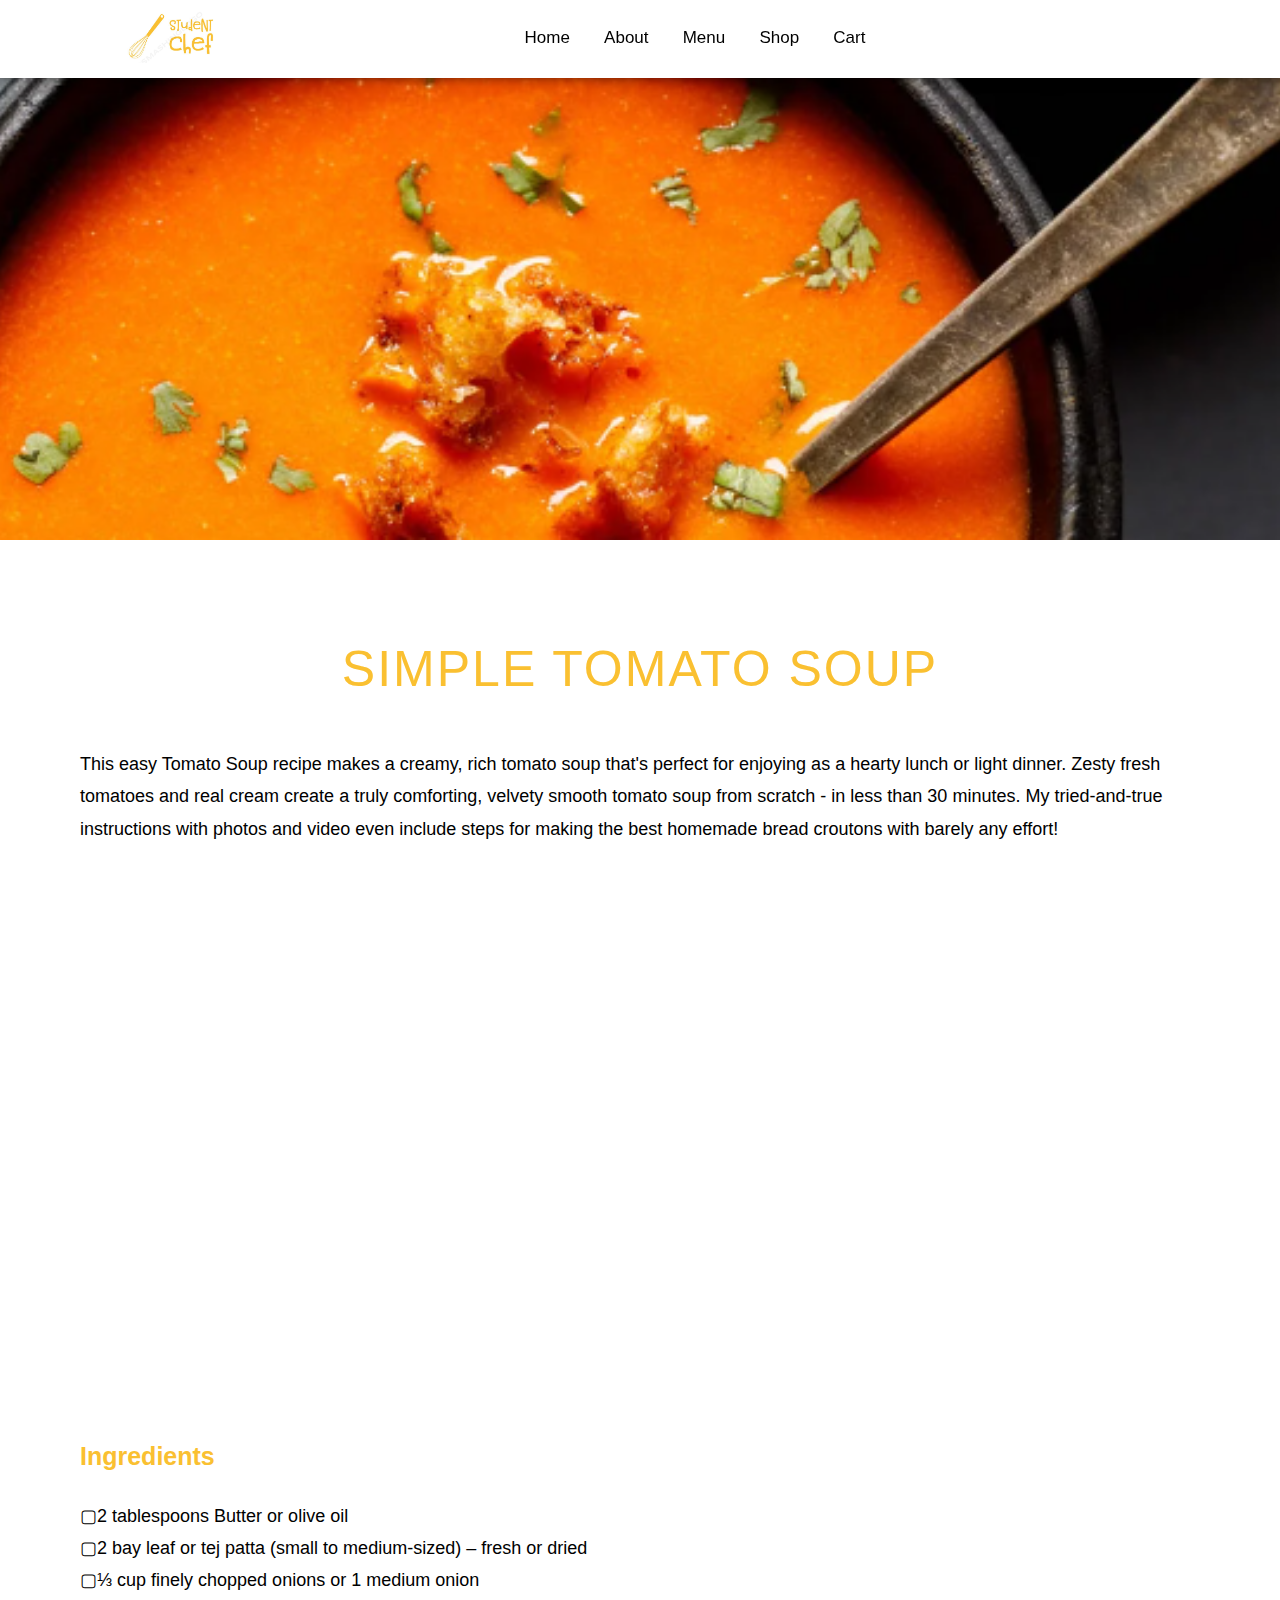
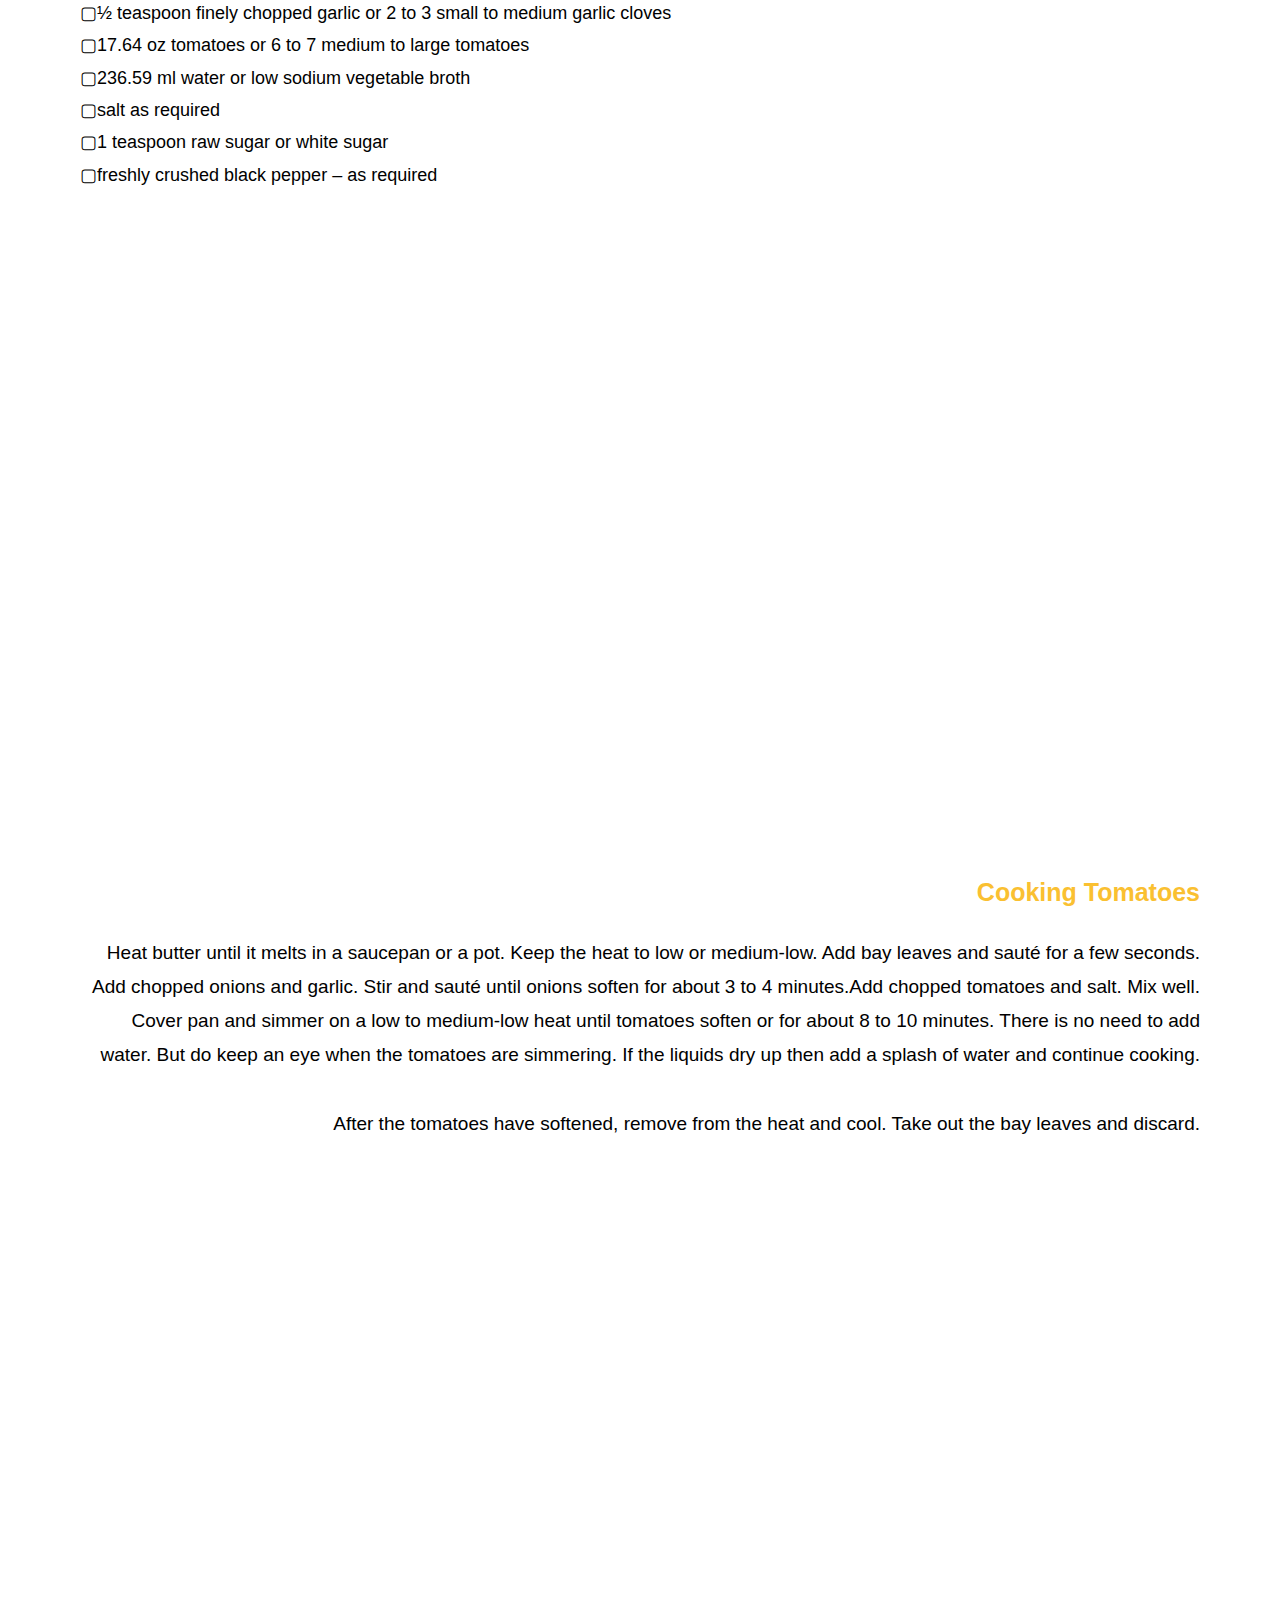
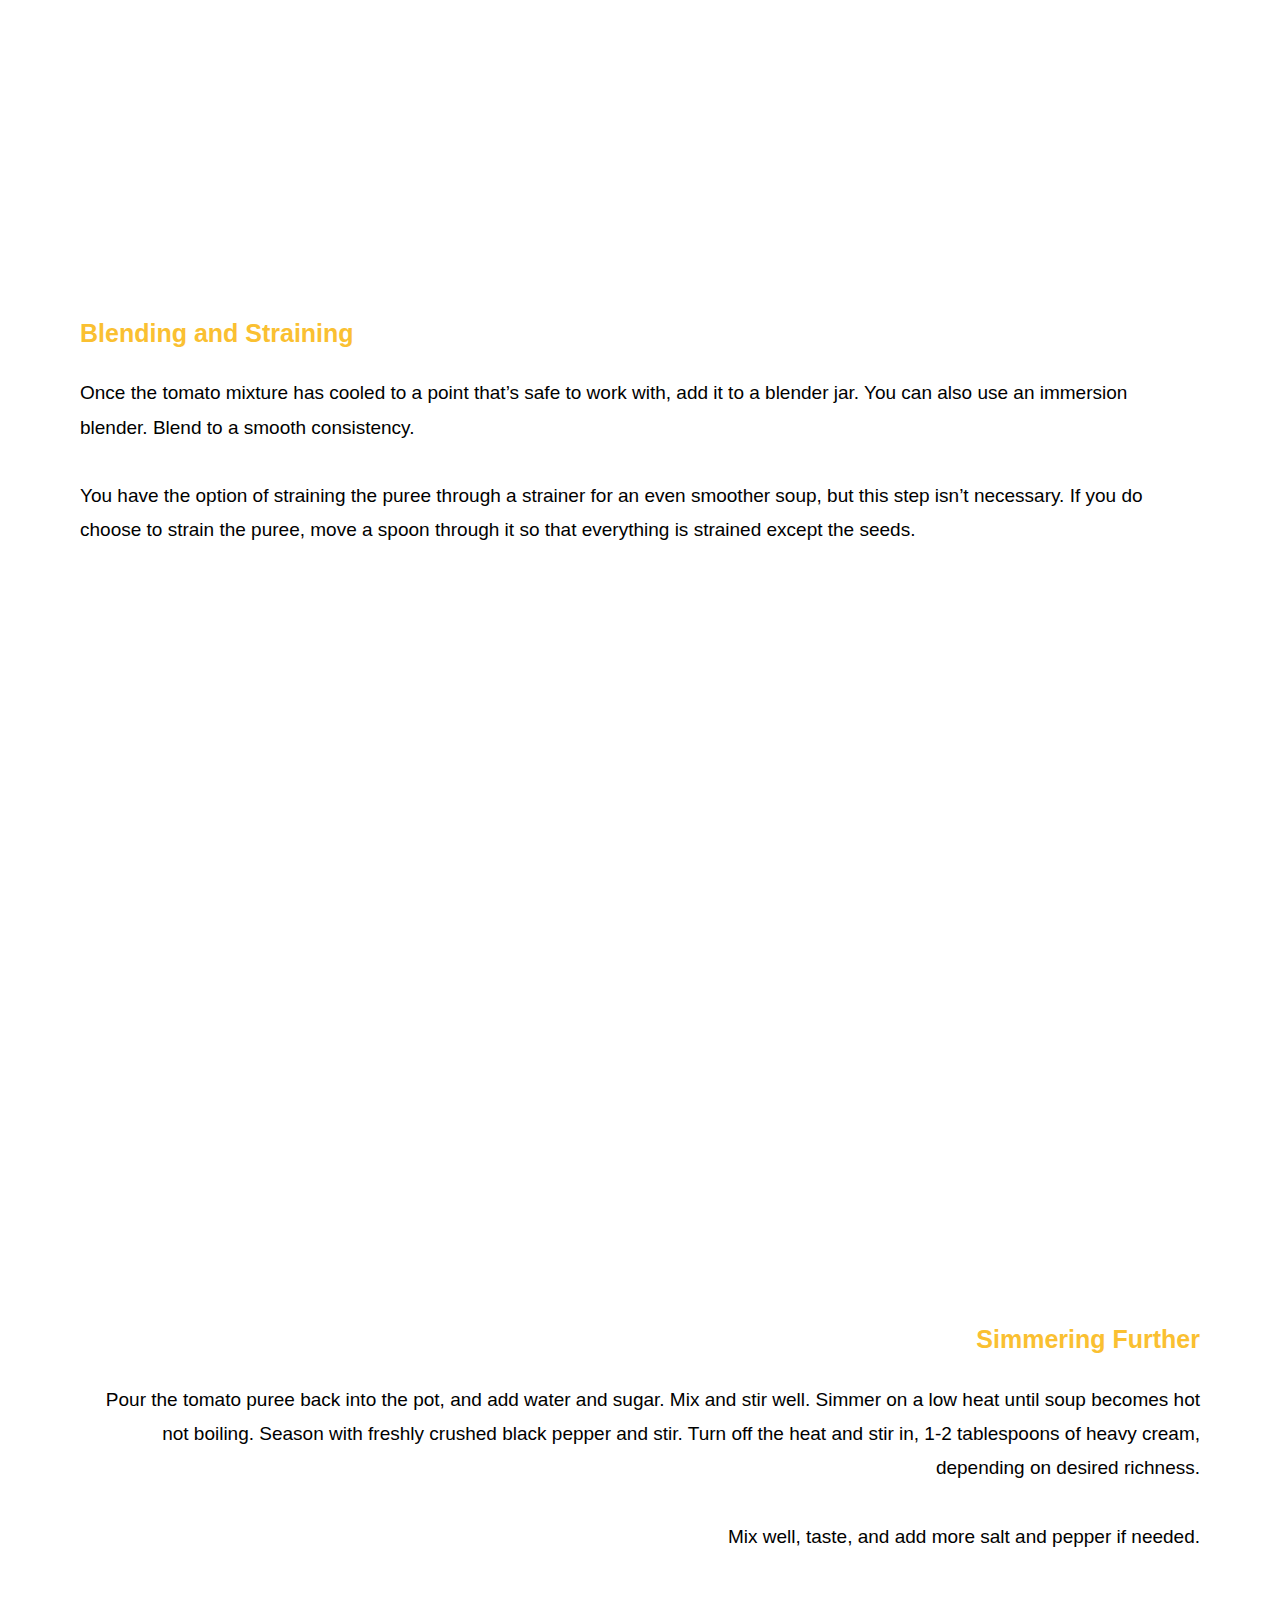
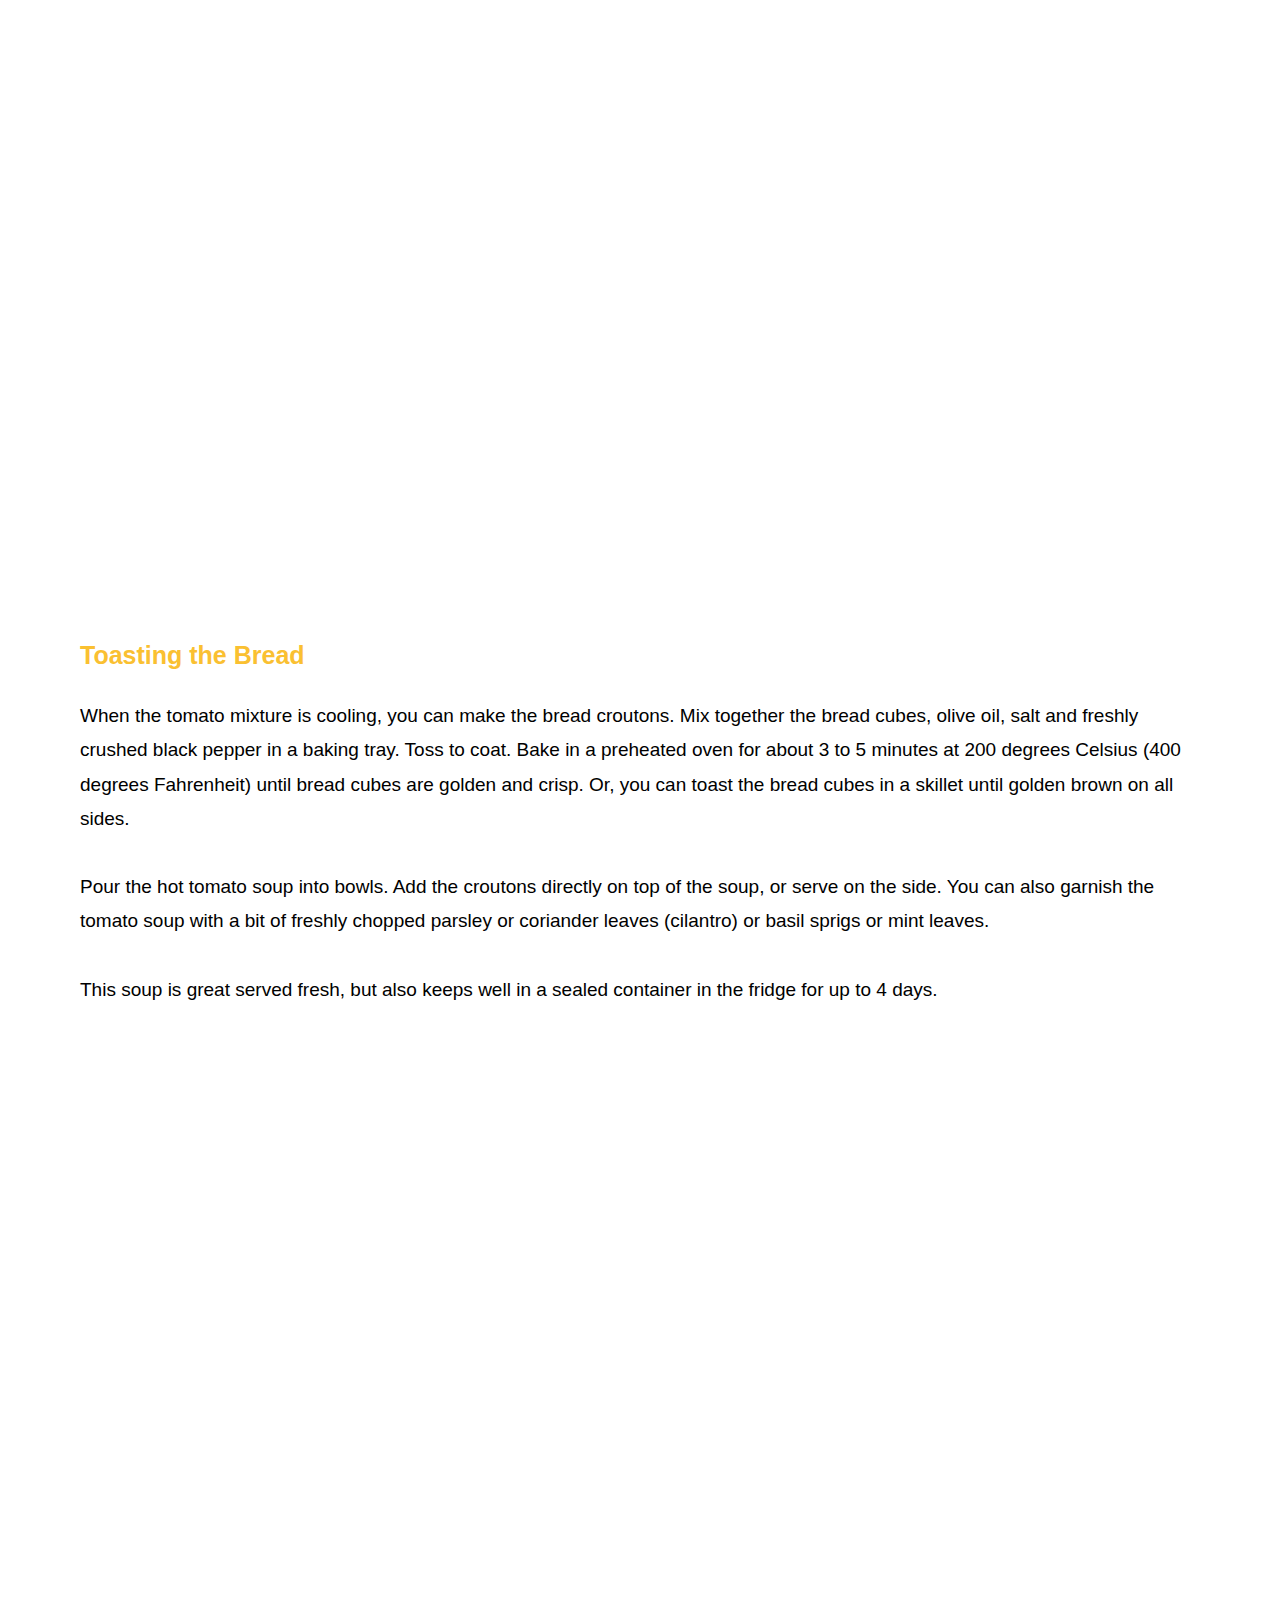
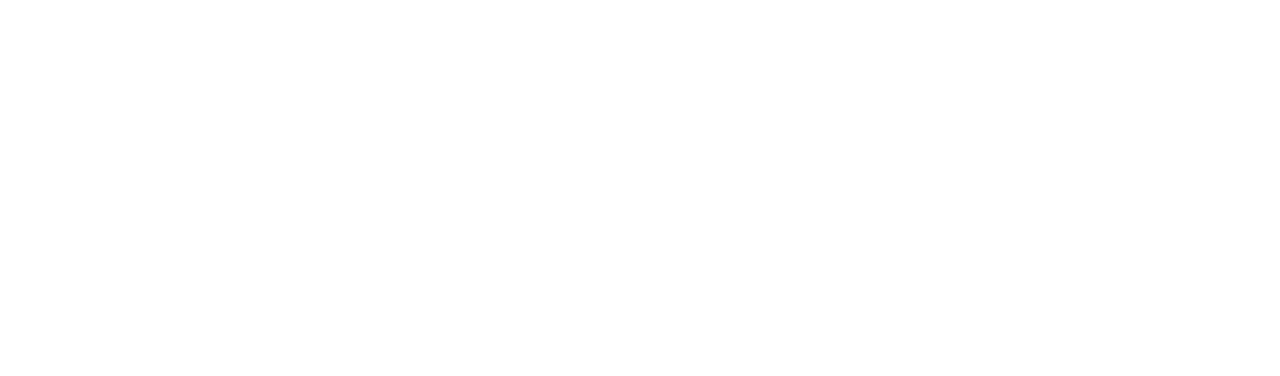
<file: tomato_soup.html>
<!DOCTYPE html>
<html>
  <head>
    <meta name="viewport" content="width=device-width, initial-scale=1">
    <style>
       
       section{
    width: 100%;
    height: 100vh;
}

section nav{
    display: flex;
    justify-content: space-around;
    align-items: center;
    position: fixed;
    right: 0;
    left: 0;
    background: white;
    box-shadow: 0 0 10px rgba(0,0,0,0.5);
    z-index: 1000;
}

section nav .logo img{
    width: 100px;
    cursor: pointer;
    margin: 7px 0;
}

section nav ul{
    list-style: none;
}

section nav ul li{
    display: inline-block;
    margin: 0 15px;
}

section nav ul li a{
    text-decoration: none;
    color: #000;
    font-weight: 500;
    font-size: 17px;
    transition: 0.1s;
}

section nav ul li a::after{
    content: '';
    width: 0;
    height: 2px;
    background: #fac031;
    display: block;
    transition: 0.2s linear;
}

section nav ul li a:hover::after{
    width: 100%;
}

section nav ul li a:hover{
    color: #fac031;
}

section nav .icon i{
    font-size: 18px;
    color: #000;
    margin: 0 5px;
    cursor: pointer;
    transition: 0.3s;
}

section nav .icon i:hover{
    color: #fac031;
}
       
body, html {
  height: 100%;
  margin: 0;
  font: 400 15px/1.8 "Lato", sans-serif;
  
  
}

.bg-img-1, .kitchen-equipment, .bg-img-2, .bg-img-3, .bg-img-4, .bg-img-5, .bg-img-6 {
  position: relative;
  background-position: center;
  background-repeat: no-repeat;
  background-color: white;
  background-size: cover;
  min-height: 50%;
  background-attachment: fixed;
}

.bg-img-1 {
  background-image: url("image/bg-img-1.jpg");
  min-height: 60%;
  background-size:cover;
}
.bg-img-2 {
  background-image: url("image/bg-img-2.jpg");
  min-height: 60%;
  background-size:cover;
}
.bg-img-3 {
  background-image: url("image/bg-img-3.jpg");
  min-height: 70%;
  background-size:cover;
}.bg-img-4 {
  background-image: url("image/bg-img-4.jpg");
  min-height: 70%;
  background-size:cover;
}.bg-img-5 {
  background-image: url("image/bg-img-5.jpg");
  min-height: 60%;
  background-size:cover;
}
.bg-img-6 {
  background-image: url("image/bg-img-6.jpg");
  min-height: 100%;
  background-size:cover;
}

h3 {
  letter-spacing: 2px;
  text-transform: uppercase;
  font: 50px "Lato", sans-serif;
  color: #fac031;
  text-align:center
}
p{
    color:black
    
}
h2{
    color: #fac031
}
.textSection {
  background-color:white;
  padding:50px 80px;
  font-size: 18px;
}
.textSection2 {
  background-color:white;
  padding:50px 80px;
  text-align: right;
  font-size: 19px;
}
.textSection3 {
  background-color:white;
  padding:50px 80px;
  
  font-size: 19px;
}
.textSection4 {
  background-color:white;
  padding:50px 80px;
  text-align: right;
  font-size: 19px;
}
.textSection5 {
  background-color:white;
  padding:50px 80px;
 
  font-size: 19px;
}

.kitchen-equipment {
  background-image: url("image/kitchen-equipment.jpg");
  min-height: 50%;
}
    </style>
    <title>Food Website</title>
</head>
<body>

    <section id="Home">
        <nav>
            <div class="logo">
                <img src="image/logo.JPG">
            </div>

            <ul>
                <li><a href="index.html">Home</a></li>
                <li><a href="about.html">About</a></li>
                <li><a href="categories.html">Menu</a></li>
        
                <li><a href="Shop.html">Shop</a></li>
                <li><a href="Checkout.html">Cart</a></li>
            </ul>

            <div class="icon">
                <a href="https://google.com/"><i class="fa-solid fa-magnifying-glass"></i></a>
                <a href="https://youtube.com/"><i class="fa-solid fa-heart"></i></a>
                <a href="Checkout.html"><i class="fa-solid fa-cart-shopping"></i></a>
            </div>

        </nav>

  <div class="bg-img-1">
    
  </div>
  
  <div class="textSection">
    <h3>Simple Tomato Soup</h3>
    <p>This easy Tomato Soup recipe makes a creamy, rich tomato soup that's perfect for enjoying as a hearty lunch or light dinner. Zesty fresh tomatoes and real cream create a truly comforting, velvety smooth tomato soup from scratch - in less than 30 minutes. My tried-and-true instructions with photos and video even include steps for making the best homemade bread croutons with barely any effort!


    </p>
  </div>
  <div class="kitchen-equipment">

</div>
<div class="textSection">
    <h2 style="font-size: 25px;"><b>Ingredients</b></h2>
    <p>▢2 tablespoons Butter or olive oil<br>
        ▢2 bay leaf or tej patta (small to medium-sized) – fresh or dried<br>
        ▢⅓ cup finely chopped onions or 1 medium onion<br>
        ▢½ teaspoon finely chopped garlic or 2 to 3 small to medium garlic cloves<br>
        ▢17.64 oz tomatoes or 6 to 7 medium to large tomatoes<br>
        ▢236.59 ml water or low sodium vegetable broth<br>
        ▢salt as required<br>
        ▢1 teaspoon raw sugar or white sugar<br>
        
        ▢freshly crushed black pepper – as required<br>
    </p>
  </div>

  <div class="bg-img-2">

</div>

<div class="textSection2">
    <h2 style="font-size: 25px;"><b>Cooking Tomatoes</b></h2>
    <p>Heat butter until it melts in a saucepan or a pot. Keep the heat to low or medium-low. Add bay leaves and sauté for a few seconds. 
    Add chopped onions and garlic. Stir and sauté until onions soften for about 3 to 4 minutes.Add chopped tomatoes and salt. Mix well.

    Cover pan and simmer on a low to medium-low heat until tomatoes soften or for about 8 to 10 minutes.
    There is no need to add water. But do keep an eye when the tomatoes are simmering. If the liquids dry up then add a splash of water and continue cooking.<br><br>
    After the tomatoes have softened, remove from the heat and cool. Take out the bay leaves and discard.
    </p>
</div>

<div class="bg-img-3">

</div>

<div class="textSection3">
    <h2 style="font-size: 25px;"><b>Blending and Straining</b></h2>
    <p>Once the tomato mixture has cooled to a point that’s safe to work with, add it to a blender jar. You can also use an immersion blender.
        Blend to a smooth consistency.<br><br>
        
        You have the option of straining the puree through a strainer for an even smoother soup, but this step isn’t necessary.
        If you do choose to strain the puree, move a spoon through it so that everything is strained except the seeds. 
    </p>
</div>
<div class="bg-img-4">

</div>
<div class="textSection4">
    <h2 style="font-size: 25px;"><b>Simmering Further</b></h2>
    <p>Pour the tomato puree back into the pot, and add water and sugar. Mix and stir well.
        Simmer on a low heat until soup becomes hot not boiling.
        Season with freshly crushed black pepper and stir.
        Turn off the heat and stir in, 1-2 tablespoons of heavy cream, depending on desired richness.<br><br>
        Mix well, taste, and add more salt and pepper if needed.
    </p>
</div>
<div class="bg-img-5">

</div>
<div class="textSection5">
    <h2 style="font-size: 25px;"><b>Toasting the Bread</b></h2>
    <p>When the tomato mixture is cooling, you can make the bread croutons. Mix together the bread cubes, olive oil, salt and freshly crushed black pepper in a baking tray. Toss to coat.
        Bake in a preheated oven for about 3 to 5 minutes at 200 degrees Celsius (400 degrees Fahrenheit) until bread cubes are golden and crisp. Or, you can toast the bread cubes in a skillet until golden brown on all sides.<br> <br>
        Pour the hot tomato soup into bowls. Add the croutons directly on top of the soup, or serve on the side. You can also garnish the tomato soup with a bit of freshly chopped parsley or coriander leaves (cilantro) or basil sprigs or mint leaves.<br><br>
        This soup is great served fresh, but also keeps well in a sealed container in the fridge for up to 4 days.
    </p>
</div>
<div class="bg-img-6">

</div>
</body>
</html>
</file>
<file: style.css>
body, html {
    height: 100%;
    margin: 0;
    font: 400 15px/1.8 "Lato", sans-serif;
    color: White;
  }
  
  .cd-logo .kitchen-equipment {
    position: relative;
    background-position: center;
    background-repeat: no-repeat;
    background-color: #642580;
    background-size: cover;
    min-height: 100%;
  }
  
  .cd-logo {
    background-image: url("CoderDojo.png");
    min-height: 100%;
    background-size: auto;
  }
  
  h3 {
    letter-spacing: 5px;
    text-transform: uppercase;
    font: 20px "Lato", sans-serif;
    color: white;
    text-align:center
  }
  
  .textSection {
    background-color:#642580;
    padding:50px 80px;
  }
  .kitchen-equipment {
    background-image: url("utensils.JPG");
  }
</file>
